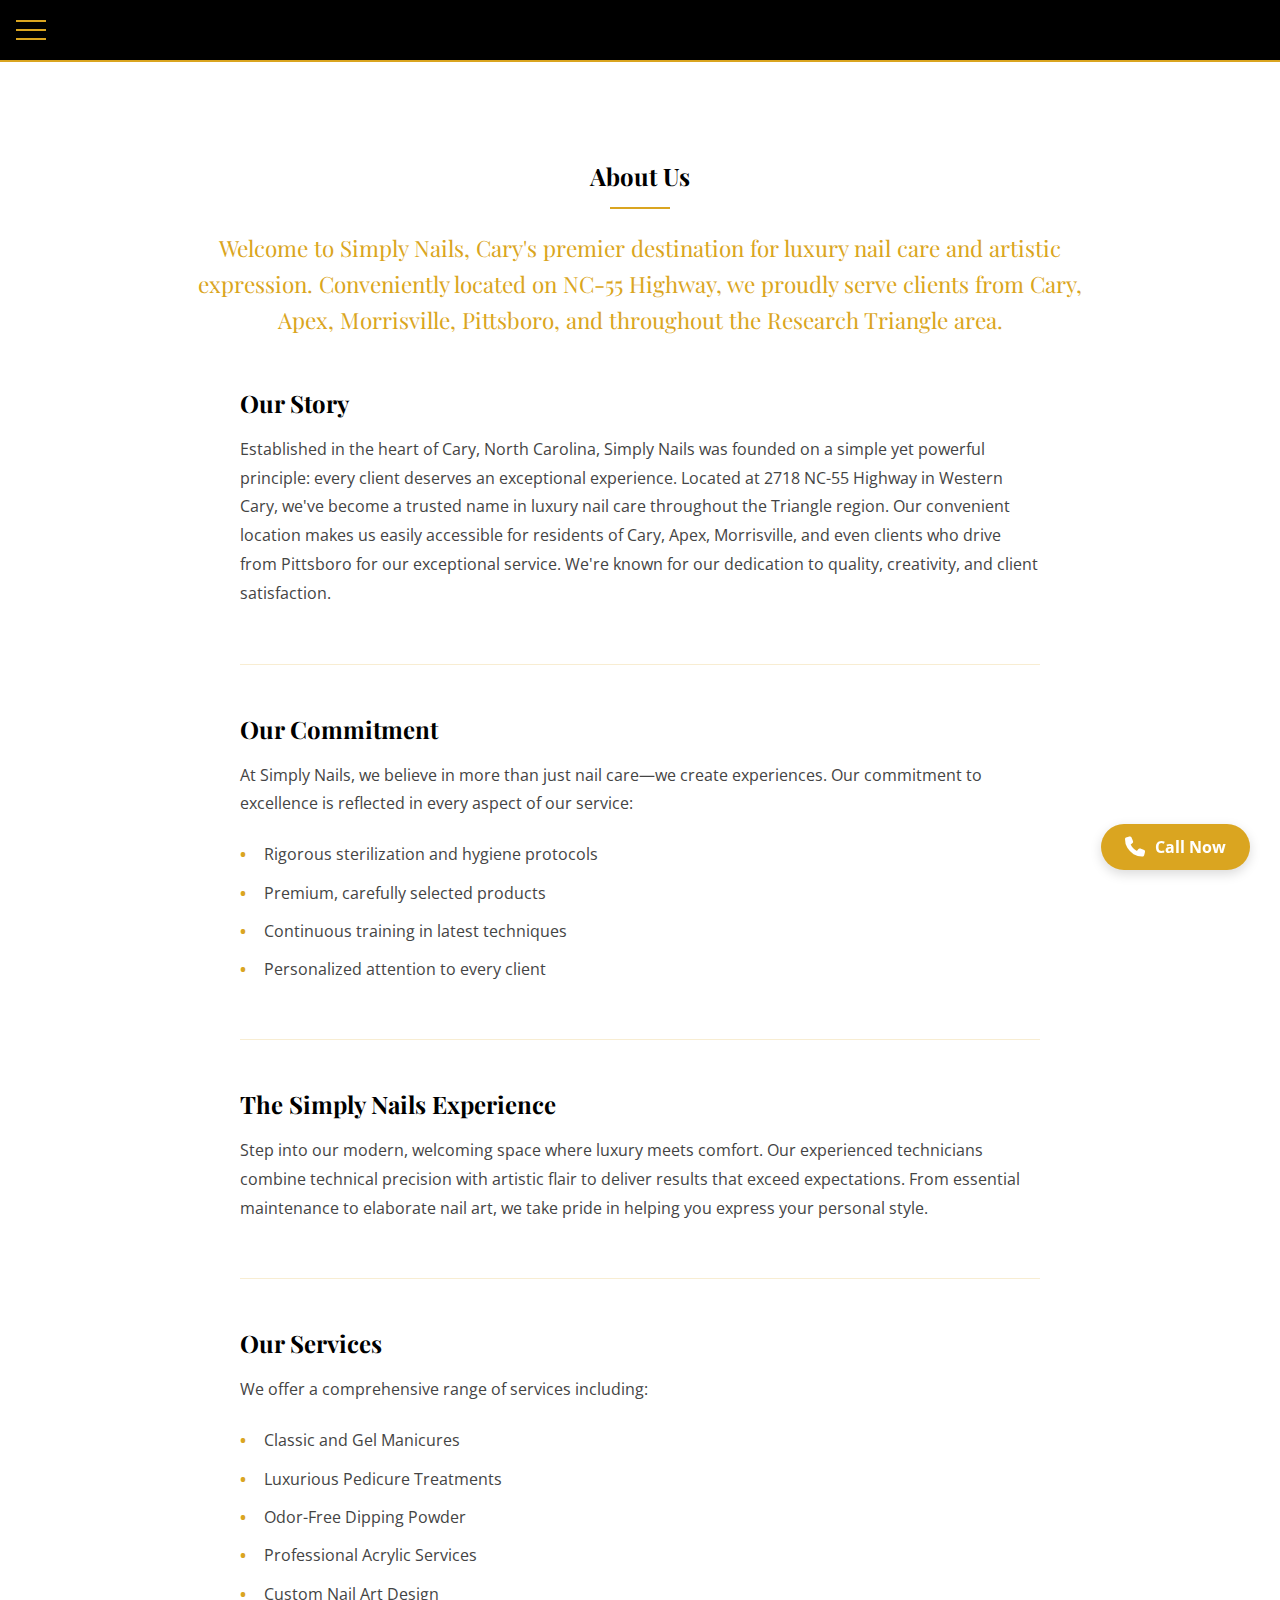
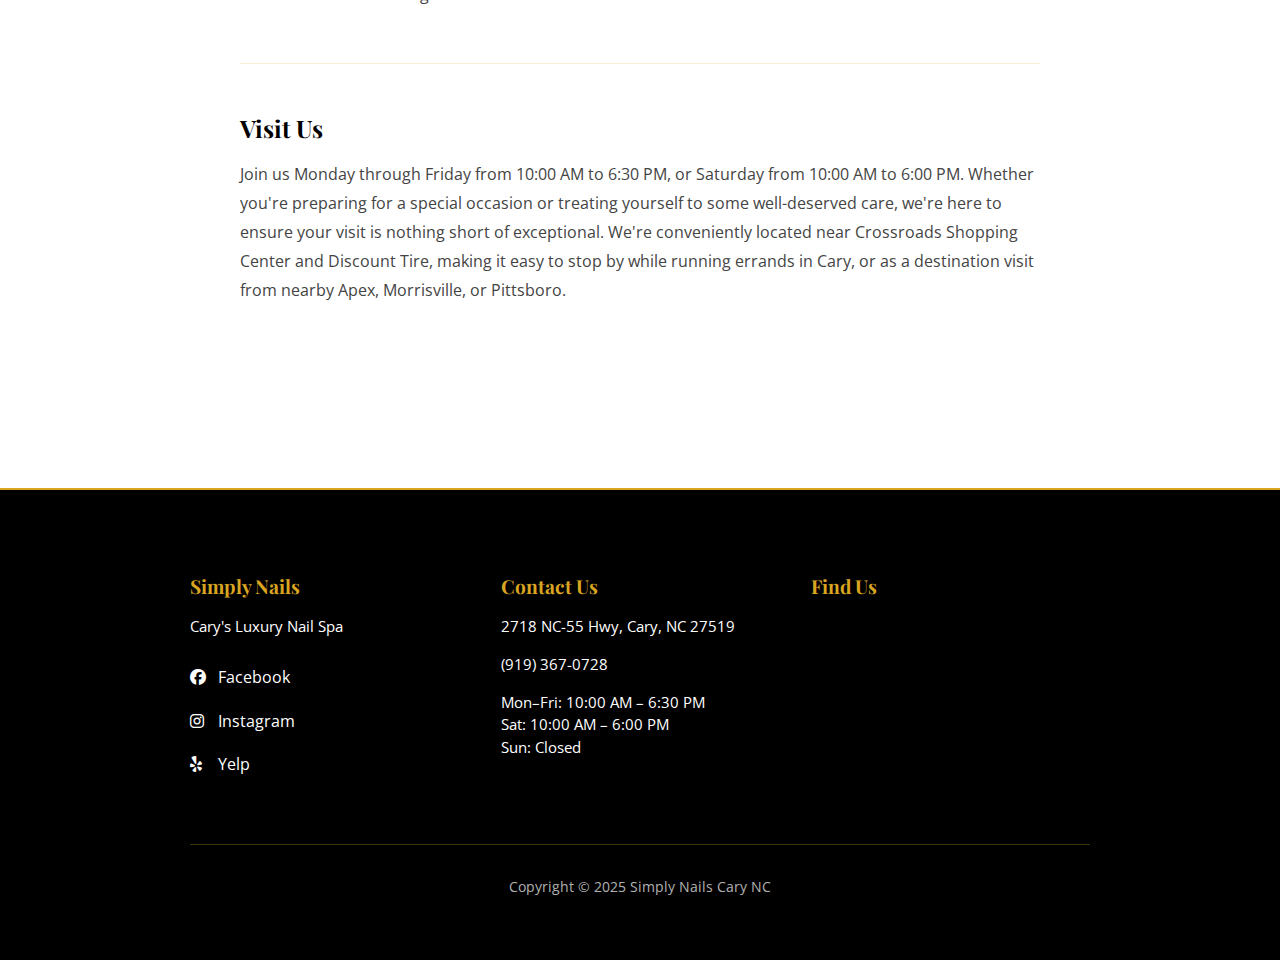
<file: about.html>
<!DOCTYPE html>
<html lang="en">
<head>
  <meta charset="utf-8" />
  <meta name="viewport" content="width=device-width, initial-scale=1" />
  <title>About Us | Simply Nails Cary NC | Experienced Nail Technicians</title>
  <meta name="description" content="Learn about Simply Nails - Cary's trusted nail salon since [year]. Meet our expert nail technicians Helen, Jenna & June. Premium nail care with top-rated customer service." />
  <meta name="keywords" content="about Simply Nails, nail salon Cary history, experienced nail technicians, Helen Jenna June, best nail techs Cary NC" />
  <meta name="robots" content="index, follow" />
  <link rel="canonical" href="https://simplynailscarync.github.io/Salon/about.html" />
  <link rel="stylesheet" href="https://cdnjs.cloudflare.com/ajax/libs/font-awesome/6.4.0/css/all.min.css" />
  <link rel="stylesheet" href="styles.css" />
</head>
<body class="page-load">
  <header>
    <button class="hamburger" aria-label="Menu">
      <span></span>
      <span></span>
      <span></span>
    </button>
    <nav>
      <ul>
        <li><a href="home.html">Home</a></li>
        <li><a href="about.html" class="active">About Us</a></li>
        <li><a href="services.html">Services</a></li>
        <li><a href="gallery.html">Gallery</a></li>
        <li><a href="contact.html">Contact</a></li>
      </ul>
    </nav>
  </header>

  <div class="menu-overlay"></div>
  
  <script>
    // Hamburger menu toggle
    const hamburger = document.querySelector('.hamburger');
    const nav = document.querySelector('nav');
    const body = document.body;
    const overlay = document.querySelector('.menu-overlay');
    let touchStartX = 0;
    let touchEndX = 0;
    
    function toggleMenu() {
      hamburger.classList.toggle('active');
      nav.classList.toggle('active');
      body.classList.toggle('menu-open');
    }

    function closeMenu() {
      hamburger.classList.remove('active');
      nav.classList.remove('active');
      body.classList.remove('menu-open');
    }
    
    hamburger.addEventListener('click', (e) => {
      e.stopPropagation();
      toggleMenu();
    });

    // Close menu when clicking overlay
    overlay.addEventListener('click', closeMenu);

    // Close menu when clicking outside
    document.addEventListener('click', (e) => {
      if (!nav.contains(e.target) && !hamburger.contains(e.target) && nav.classList.contains('active')) {
        closeMenu();
      }
    });

    // Close menu when clicking a link
    document.querySelectorAll('nav a').forEach(link => {
      link.addEventListener('click', closeMenu);
    });

    // Touch events for swipe gestures
    document.addEventListener('touchstart', (e) => {
      touchStartX = e.touches[0].clientX;
    }, { passive: true });

    document.addEventListener('touchend', (e) => {
      touchEndX = e.changedTouches[0].clientX;
      handleSwipe();
    }, { passive: true });

    function handleSwipe() {
      const swipeThreshold = 50;
      const deltaX = touchEndX - touchStartX;
      
      if (deltaX > swipeThreshold && !nav.classList.contains('active')) {
        // Swipe right, open menu
        toggleMenu();
      } else if (deltaX < -swipeThreshold && nav.classList.contains('active')) {
        // Swipe left, close menu
        closeMenu();
      }
    }

    // Prevent zoom on double tap for touch devices
    let lastTouchEnd = 0;
    document.addEventListener('touchend', (e) => {
      const now = Date.now();
      if (now - lastTouchEnd <= 300) {
        e.preventDefault();
      }
      lastTouchEnd = now;
    }, { passive: false });
  </script>

  <section class="about animate-on-scroll">
    <h2>About Us</h2>
    <p class="about-intro animate-on-scroll delay-200">Welcome to Simply Nails, Cary's premier destination for luxury nail care and artistic expression. Conveniently located on NC-55 Highway, we proudly serve clients from Cary, Apex, Morrisville, Pittsboro, and throughout the Research Triangle area.</p>
    
    <div class="about-content">
      <div class="about-section">
        <h3>Our Story</h3>
        <p>Established in the heart of Cary, North Carolina, Simply Nails was founded on a simple yet powerful principle: every client deserves an exceptional experience. Located at 2718 NC-55 Highway in Western Cary, we've become a trusted name in luxury nail care throughout the Triangle region. Our convenient location makes us easily accessible for residents of Cary, Apex, Morrisville, and even clients who drive from Pittsboro for our exceptional service. We're known for our dedication to quality, creativity, and client satisfaction.</p>
      </div>

      <div class="about-section">
        <h3>Our Commitment</h3>
        <p>At Simply Nails, we believe in more than just nail care—we create experiences. Our commitment to excellence is reflected in every aspect of our service:</p>
        <ul class="commitment-list">
          <li>Rigorous sterilization and hygiene protocols</li>
          <li>Premium, carefully selected products</li>
          <li>Continuous training in latest techniques</li>
          <li>Personalized attention to every client</li>
        </ul>
      </div>

      <div class="about-section">
        <h3>The Simply Nails Experience</h3>
        <p>Step into our modern, welcoming space where luxury meets comfort. Our experienced technicians combine technical precision with artistic flair to deliver results that exceed expectations. From essential maintenance to elaborate nail art, we take pride in helping you express your personal style.</p>
      </div>

      <div class="about-section">
        <h3>Our Services</h3>
        <p>We offer a comprehensive range of services including:</p>
        <ul class="services-list">
          <li>Classic and Gel Manicures</li>
          <li>Luxurious Pedicure Treatments</li>
          <li>Odor-Free Dipping Powder</li>
          <li>Professional Acrylic Services</li>
          <li>Custom Nail Art Design</li>
        </ul>
      </div>

      <div class="about-section">
        <h3>Visit Us</h3>
        <p>Join us Monday through Friday from 10:00 AM to 6:30 PM, or Saturday from 10:00 AM to 6:00 PM. Whether you're preparing for a special occasion or treating yourself to some well-deserved care, we're here to ensure your visit is nothing short of exceptional. We're conveniently located near Crossroads Shopping Center and Discount Tire, making it easy to stop by while running errands in Cary, or as a destination visit from nearby Apex, Morrisville, or Pittsboro.</p>
      </div>
    </div>
  </section>

  <script>
    // Scroll animation
    const observerOptions = {
      root: null,
      rootMargin: '0px',
      threshold: 0.25
    };

    const observer = new IntersectionObserver((entries) => {
      entries.forEach(entry => {
        if (entry.isIntersecting) {
          entry.target.classList.add('animate');
          observer.unobserve(entry.target);
        }
      });
    }, observerOptions);

    // Observe all elements with animate-on-scroll class
    document.querySelectorAll('.animate-on-scroll').forEach((element) => {
      observer.observe(element);
    });
  </script>

  <footer id="contact" class="footer-wrapper">
    <div class="footer-grid">
      <div class="footer-column">
        <h3>Simply Nails</h3>
        <p>Cary's Luxury Nail Spa</p>
        <div class="social-links">
          <a href="https://www.facebook.com/simplynailscary/" class="social-link" target="_blank" rel="noopener noreferrer">
            <i class="fab fa-facebook"></i> Facebook
          </a>
          <a href="#" class="social-link" target="_blank" rel="noopener noreferrer">
            <i class="fab fa-instagram"></i> Instagram
          </a>
          <a href="https://www.yelp.com/biz/simply-nails-cary" class="social-link" target="_blank" rel="noopener noreferrer">
            <i class="fab fa-yelp"></i> Yelp
          </a>
        </div>
      </div>

      <div class="footer-column">
        <h3>Contact Us</h3>
        <p>2718 NC-55 Hwy, Cary, NC 27519</p>
        <p>(919) 367-0728</p>
        <p>Mon–Fri: 10:00 AM – 6:30 PM<br>Sat: 10:00 AM – 6:00 PM<br>Sun: Closed</p>
      </div>

      <div class="footer-column">
        <h3>Find Us</h3>
        <iframe
          src="https://www.google.com/maps/embed?pb=!1m18!1m12!1m3!1d3239.9999999999995!2d-78.87017!3d35.78475!2m3!1f0!2f0!3f0!3m2!1i1024!2i768!4f13.1!3m3!1m2!1s0x89ac5f1234567890%3A0xabcdef1234567890!2s2718%20NC-55%20Hwy%2C%20Cary%2C%20NC%2027519!5e0!3m2!1sen!2sus!4v1700000000000"
          width="100%"
          height="150"
          style="border:0;"
          allowfullscreen=""
          loading="lazy"
          referrerpolicy="no-referrer-when-downgrade">
        </iframe>
      </div>

      <div class="copyright">
        <p>Copyright © 2025 Simply Nails Cary NC</p>
      </div>
    </div>
  </footer>
  <!-- Floating Call Button -->
  <div class="floating-call">
    <a href="tel:9193670728" class="call-button">
      <i class="fas fa-phone"></i>
      <span>Call Now</span>
    </a>
  </div>

  <!-- Back to top button -->
  <div class="back-to-top" id="backToTop">
    <i class="fas fa-chevron-up"></i>
  </div>

  <script>
    // Show/hide back to top button
    const backToTop = document.getElementById('backToTop');
    window.addEventListener('scroll', () => {
      if (window.scrollY > 300) {
        backToTop.classList.add('show');
      } else {
        backToTop.classList.remove('show');
      }
    });

    // Smooth scroll to top when clicked
    backToTop.addEventListener('click', () => {
      window.scrollTo({
        top: 0,
        behavior: 'smooth'
      });
    });
  </script>

  <!-- Chatbot Widget -->
  <script>
    (function(w,d,s,o,f,js,fjs){
      w['ChatbotWidget']=o;w[o]=w[o]||function(){(w[o].q=w[o].q||[]).push(arguments)};
      js=d.createElement(s),fjs=d.getElementsByTagName(s)[0];
      js.id=o;js.src=f;js.async=1;fjs.parentNode.insertBefore(js,fjs);
    }(window,document,'script','chatbot','https://yourplatform.com/widget.js'));
    chatbot('init', {
      botId: '69101e3eff18f0d3379af03a',
      primaryColor: '#3b82f6',
      position: 'bottom-right'
    });
  </script>
</body>
</html>
</file>
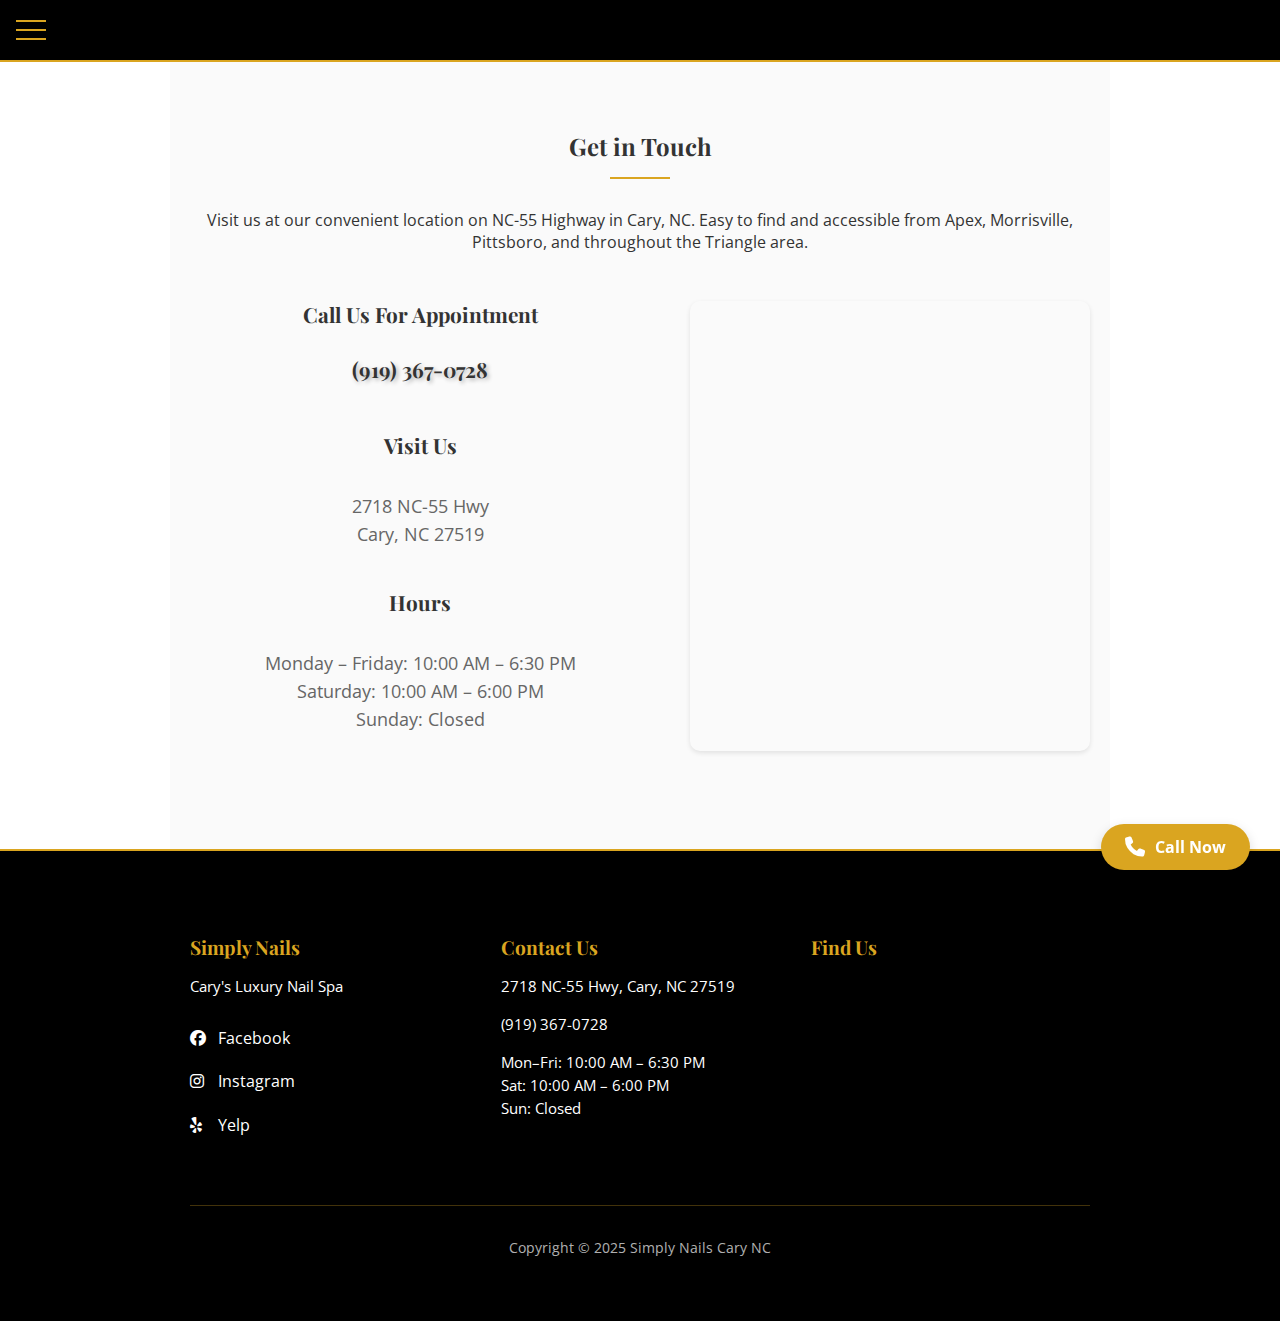
<file: contact.html>
<!DOCTYPE html>
<html lang="en">
<head>
  <meta charset="utf-8" />
  <meta name="viewport" content="width=device-width, initial-scale=1" />
  <title>Contact Us | Simply Nails Cary NC | Call (919) 367-0728 | Directions</title>
  <meta name="description" content="Contact Simply Nails at 2718 NC-55 Hwy, Cary NC 27519. Call (919) 367-0728 for appointments. Open Mon-Fri 10AM-6:30PM, Sat 10AM-6PM. Walk-ins welcome!" />
  <meta name="keywords" content="Simply Nails location, nail salon Cary address, NC-55 Highway, call nail salon, directions to Simply Nails, Cary NC 27519" />
  <meta name="robots" content="index, follow" />
  <link rel="canonical" href="https://simplynailscarync.github.io/Salon/contact.html" />
  <link rel="stylesheet" href="https://cdnjs.cloudflare.com/ajax/libs/font-awesome/6.4.0/css/all.min.css" />
  <link rel="stylesheet" href="styles.css" />
</head>
<body class="page-load">
  <header>
    <button class="hamburger" aria-label="Menu">
      <span></span>
      <span></span>
      <span></span>
    </button>
    <nav>
      <ul>
        <li><a href="home.html">Home</a></li>
        <li><a href="about.html">About Us</a></li>
        <li><a href="services.html">Services</a></li>
        <li><a href="gallery.html">Gallery</a></li>
        <li><a href="contact.html" class="active">Contact</a></li>
      </ul>
    </nav>
  </header>

  <div class="menu-overlay"></div>

  <section class="contact animate-on-scroll">
    <h2>Get in Touch</h2>
    <p class="contact-subtitle">Visit us at our convenient location on NC-55 Highway in Cary, NC. Easy to find and accessible from Apex, Morrisville, Pittsboro, and throughout the Triangle area.</p>
    <div class="contact-content">
      <div class="contact-info animate-on-scroll delay-200">
        <h3>Call Us For Appointment</h3>
        <p class="phone-number">(919) 367-0728</p>
        
        <h3>Visit Us</h3>
        <p>2718 NC-55 Hwy<br />Cary, NC 27519</p>
        
        <h3>Hours</h3>
        <p>Monday – Friday: 10:00 AM – 6:30 PM<br />
          Saturday: 10:00 AM – 6:00 PM<br />
          Sunday: Closed</p>
      </div>

      <div class="map-container animate-on-scroll delay-300">
        <iframe
          src="https://www.google.com/maps/embed?pb=!1m18!1m12!1m3!1d3239.9999999999995!2d-78.87017!3d35.78475!2m3!1f0!2f0!3f0!3m2!1i1024!2i768!4f13.1!3m3!1m2!1s0x89ac5f1234567890%3A0xabcdef1234567890!2s2718%20NC-55%20Hwy%2C%20Cary%2C%20NC%2027519!5e0!3m2!1sen!2sus!4v1700000000000"
          width="100%"
          height="450"
          style="border:0;"
          allowfullscreen=""
          loading="lazy"
          referrerpolicy="no-referrer-when-downgrade">
        </iframe>
      </div>
    </div>
  </section>

  <footer id="contact" class="footer-wrapper">
    <div class="footer-grid">
      <div class="footer-column">
        <h3>Simply Nails</h3>
        <p>Cary's Luxury Nail Spa</p>
        <div class="social-links">
          <a href="https://www.facebook.com/simplynailscary/" class="social-link" target="_blank" rel="noopener noreferrer">
            <i class="fab fa-facebook"></i> Facebook
          </a>
          <a href="#" class="social-link" target="_blank" rel="noopener noreferrer">
            <i class="fab fa-instagram"></i> Instagram
          </a>
          <a href="https://www.yelp.com/biz/simply-nails-cary" class="social-link" target="_blank" rel="noopener noreferrer">
            <i class="fab fa-yelp"></i> Yelp
          </a>
        </div>
      </div>

      <div class="footer-column">
        <h3>Contact Us</h3>
        <p>2718 NC-55 Hwy, Cary, NC 27519</p>
        <p>(919) 367-0728</p>
        <p>Mon–Fri: 10:00 AM – 6:30 PM<br />Sat: 10:00 AM – 6:00 PM<br />Sun: Closed</p>
      </div>

      <div class="footer-column">
        <h3>Find Us</h3>
        <iframe
          src="https://www.google.com/maps/embed?pb=!1m18!1m12!1m3!1d3239.9999999999995!2d-78.87017!3d35.78475!2m3!1f0!2f0!3f0!3m2!1i1024!2i768!4f13.1!3m3!1m2!1s0x89ac5f1234567890%3A0xabcdef1234567890!2s2718%20NC-55%20Hwy%2C%20Cary%2C%20NC%2027519!5e0!3m2!1sen!2sus!4v1700000000000"
          width="100%"
          height="150"
          style="border:0;"
          allowfullscreen=""
          loading="lazy"
          referrerpolicy="no-referrer-when-downgrade">
        </iframe>
      </div>

      <div class="copyright">
        <p>Copyright © 2025 Simply Nails Cary NC</p>
      </div>
    </div>
  </footer>

  <!-- Floating Call Button -->
  <div class="floating-call">
    <a href="tel:9193670728" class="call-button">
      <i class="fas fa-phone"></i>
      <span>Call Now</span>
    </a>
  </div>

  <!-- Back to top button -->
  <a href="#" class="back-to-top" id="backToTop">
    <i class="fas fa-chevron-up"></i>
  </a>

  <script>
    // Hamburger menu toggle
    const hamburger = document.querySelector('.hamburger');
    const nav = document.querySelector('nav');
    const body = document.body;
    const overlay = document.querySelector('.menu-overlay');
    let touchStartX = 0;
    let touchEndX = 0;
    
    function toggleMenu() {
      hamburger.classList.toggle('active');
      nav.classList.toggle('active');
      body.classList.toggle('menu-open');
    }

    function closeMenu() {
      hamburger.classList.remove('active');
      nav.classList.remove('active');
      body.classList.remove('menu-open');
    }
    
    hamburger.addEventListener('click', (e) => {
      e.stopPropagation();
      toggleMenu();
    });

    // Close menu when clicking overlay
    overlay.addEventListener('click', closeMenu);

    // Close menu when clicking outside
    document.addEventListener('click', (e) => {
      if (!nav.contains(e.target) && !hamburger.contains(e.target) && nav.classList.contains('active')) {
        closeMenu();
      }
    });

    // Close menu when clicking a link
    document.querySelectorAll('nav a').forEach(link => {
      link.addEventListener('click', closeMenu);
    });

    // Touch events for swipe gestures
    document.addEventListener('touchstart', (e) => {
      touchStartX = e.touches[0].clientX;
    }, { passive: true });

    document.addEventListener('touchend', (e) => {
      touchEndX = e.changedTouches[0].clientX;
      handleSwipe();
    }, { passive: true });

    function handleSwipe() {
      const swipeThreshold = 50;
      const deltaX = touchEndX - touchStartX;
      
      if (deltaX > swipeThreshold && !nav.classList.contains('active')) {
        // Swipe right, open menu
        toggleMenu();
      } else if (deltaX < -swipeThreshold && nav.classList.contains('active')) {
        // Swipe left, close menu
        closeMenu();
      }
    }

    // Prevent zoom on double tap for touch devices
    let lastTouchEnd = 0;
    document.addEventListener('touchend', (e) => {
      const now = Date.now();
      if (now - lastTouchEnd <= 300) {
        e.preventDefault();
      }
      lastTouchEnd = now;
    }, { passive: false });

    // Show/hide back to top button
    const backToTop = document.getElementById('backToTop');
    window.addEventListener('scroll', () => {
      if (window.scrollY > 300) {
        backToTop.classList.add('show');
      } else {
        backToTop.classList.remove('show');
      }
    });

    // Smooth scroll to top when clicked
    backToTop.addEventListener('click', (e) => {
      e.preventDefault();
      window.scrollTo({
        top: 0,
        behavior: 'smooth'
      });
    });

    // Scroll animations
    const observerOptions = {
      root: null,
      rootMargin: '0px',
      threshold: 0.1
    };

    const observer = new IntersectionObserver((entries) => {
      entries.forEach(entry => {
        if (entry.isIntersecting) {
          entry.target.classList.add('animate');
        }
      });
    }, observerOptions);

    document.querySelectorAll('.animate-on-scroll').forEach(element => {
      observer.observe(element);
    });
  </script>

  <!-- Chatbot Widget -->
  <script>
    (function(w,d,s,o,f,js,fjs){
      w['ChatbotWidget']=o;w[o]=w[o]||function(){(w[o].q=w[o].q||[]).push(arguments)};
      js=d.createElement(s),fjs=d.getElementsByTagName(s)[0];
      js.id=o;js.src=f;js.async=1;fjs.parentNode.insertBefore(js,fjs);
    }(window,document,'script','chatbot','https://yourplatform.com/widget.js'));
    chatbot('init', {
      botId: '69101e3eff18f0d3379af03a',
      primaryColor: '#3b82f6',
      position: 'bottom-right'
    });
  </script>
</body>
</html>
</file>
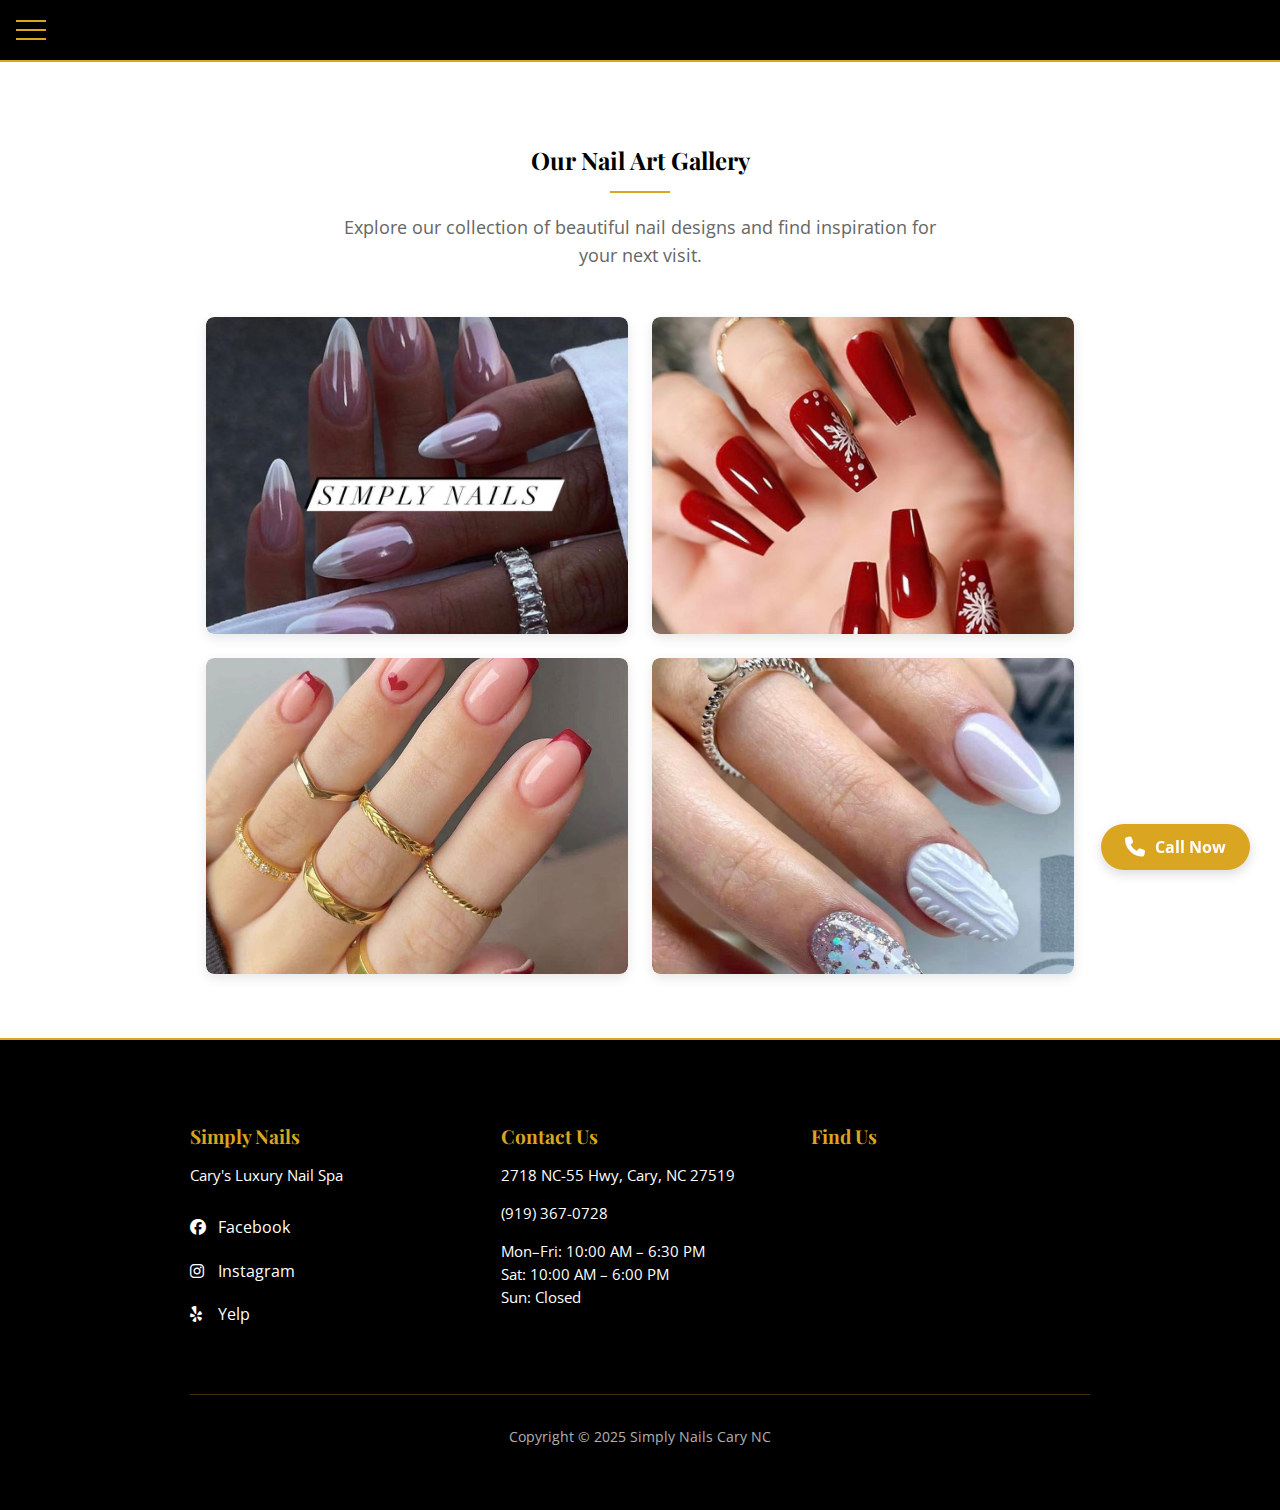
<file: gallery.html>
<!DOCTYPE html>
<html lang="en">
<head>
  <meta charset="utf-8" />
  <meta name="viewport" content="width=device-width, initial-scale=1" />
  <title>Gallery — Simply Nails</title>
  <link rel="stylesheet" href="https://cdnjs.cloudflare.com/ajax/libs/font-awesome/6.4.0/css/all.min.css" />
  <link rel="stylesheet" href="styles.css" />
</head>
<body class="page-load">
  <header>
    <button class="hamburger" aria-label="Menu">
      <span></span>
      <span></span>
      <span></span>
    </button>
    <nav>
      <ul>
        <li><a href="home.html">Home</a></li>
        <li><a href="about.html">About Us</a></li>
        <li><a href="services.html">Services</a></li>
        <li><a href="gallery.html" class="active">Gallery</a></li>
        <li><a href="contact.html">Contact</a></li>
      </ul>
    </nav>
  </header>

  <div class="menu-overlay"></div>
  
  <script>
    // Hamburger menu toggle
    const hamburger = document.querySelector('.hamburger');
    const nav = document.querySelector('nav');
    const body = document.body;
    const overlay = document.querySelector('.menu-overlay');
    let touchStartX = 0;
    let touchEndX = 0;
    
    function toggleMenu() {
      hamburger.classList.toggle('active');
      nav.classList.toggle('active');
      body.classList.toggle('menu-open');
    }

    function closeMenu() {
      hamburger.classList.remove('active');
      nav.classList.remove('active');
      body.classList.remove('menu-open');
    }
    
    hamburger.addEventListener('click', (e) => {
      e.stopPropagation();
      toggleMenu();
    });

    // Close menu when clicking overlay
    overlay.addEventListener('click', closeMenu);

    // Close menu when clicking outside
    document.addEventListener('click', (e) => {
      if (!nav.contains(e.target) && !hamburger.contains(e.target) && nav.classList.contains('active')) {
        closeMenu();
      }
    });

    // Close menu when clicking a link
    document.querySelectorAll('nav a').forEach(link => {
      link.addEventListener('click', closeMenu);
    });

    // Touch events for swipe gestures
    document.addEventListener('touchstart', (e) => {
      touchStartX = e.touches[0].clientX;
    }, { passive: true });

    document.addEventListener('touchend', (e) => {
      touchEndX = e.changedTouches[0].clientX;
      handleSwipe();
    }, { passive: true });

    function handleSwipe() {
      const swipeThreshold = 50;
      const deltaX = touchEndX - touchStartX;
      
      if (deltaX > swipeThreshold && !nav.classList.contains('active')) {
        // Swipe right, open menu
        toggleMenu();
      } else if (deltaX < -swipeThreshold && nav.classList.contains('active')) {
        // Swipe left, close menu
        closeMenu();
      }
    }

    // Prevent zoom on double tap for touch devices
    let lastTouchEnd = 0;
    document.addEventListener('touchend', (e) => {
      const now = Date.now();
      if (now - lastTouchEnd <= 300) {
        e.preventDefault();
      }
      lastTouchEnd = now;
    }, { passive: false });
  </script>

  <section class="gallery animate-on-scroll">
    <h2>Our Nail Art Gallery</h2>
    <p class="gallery-intro delay-200">Explore our collection of beautiful nail designs and find inspiration for your next visit.</p>
    <div class="image-grid">
      <div class="gallery-item animate-on-scroll delay-200">
        <img src="Gallery Image/Nails1.jpg" alt="Nail design showcase 1" loading="lazy" />
      </div>
      <div class="gallery-item animate-on-scroll delay-300">
        <img src="Gallery Image/Nails2.jpg" alt="Nail design showcase 2" loading="lazy" />
      </div>
      <div class="gallery-item animate-on-scroll delay-400">
        <img src="Gallery Image/Nails3.jpg" alt="Nail design showcase 3" loading="lazy" />
      </div>
      <div class="gallery-item animate-on-scroll delay-400">
        <img src="Gallery Image/Nails4.jpg" alt="Nail design showcase 4" loading="lazy" />
      </div>
    </div>
  </section>
  <footer id="contact" class="footer-wrapper">
    <div class="footer-grid">
      <div class="footer-column">
        <h3>Simply Nails</h3>
        <p>Cary's Luxury Nail Spa</p>
        <div class="social-links">
          <a href="https://www.facebook.com/simplynailscary/" class="social-link" target="_blank" rel="noopener noreferrer">
            <i class="fab fa-facebook"></i> Facebook
          </a>
          <a href="#" class="social-link" target="_blank" rel="noopener noreferrer">
            <i class="fab fa-instagram"></i> Instagram
          </a>
          <a href="https://www.yelp.com/biz/simply-nails-cary" class="social-link" target="_blank" rel="noopener noreferrer">
            <i class="fab fa-yelp"></i> Yelp
          </a>
        </div>
      </div>

      <div class="footer-column">
        <h3>Contact Us</h3>
        <p>2718 NC-55 Hwy, Cary, NC 27519</p>
        <p>(919) 367-0728</p>
        <p>Mon–Fri: 10:00 AM – 6:30 PM<br>Sat: 10:00 AM – 6:00 PM<br>Sun: Closed</p>
      </div>

      <div class="footer-column">
        <h3>Find Us</h3>
        <iframe
          src="https://www.google.com/maps/embed?pb=!1m18!1m12!1m3!1d3239.9999999999995!2d-78.87017!3d35.78475!2m3!1f0!2f0!3f0!3m2!1i1024!2i768!4f13.1!3m3!1m2!1s0x89ac5f1234567890%3A0xabcdef1234567890!2s2718%20NC-55%20Hwy%2C%20Cary%2C%20NC%2027519!5e0!3m2!1sen!2sus!4v1700000000000"
          width="100%"
          height="150"
          style="border:0;"
          allowfullscreen=""
          loading="lazy"
          referrerpolicy="no-referrer-when-downgrade">
        </iframe>
      </div>

      <div class="copyright">
        <p>Copyright © 2025 Simply Nails Cary NC</p>
      </div>
    </div>
  </footer>
</footer>

  <!-- Floating Call Button -->
  <div class="floating-call">
    <a href="tel:9193670728" class="call-button">
      <i class="fas fa-phone"></i>
      <span>Call Now</span>
    </a>
  </div>

  <!-- Back to top button -->
  <div class="back-to-top" id="backToTop">
    <i class="fas fa-chevron-up"></i>
  </div>

  <script>
    // Scroll animation
    const observerOptions = {
      root: null,
      rootMargin: '0px',
      threshold: 0.25
    };

    const observer = new IntersectionObserver((entries) => {
      entries.forEach(entry => {
        if (entry.isIntersecting) {
          entry.target.classList.add('animate');
          observer.unobserve(entry.target);
        }
      });
    }, observerOptions);

    // Observe all elements with animate-on-scroll class
    document.querySelectorAll('.animate-on-scroll').forEach((element) => {
      observer.observe(element);
    });
  </script>
</body>
</html>
</file>
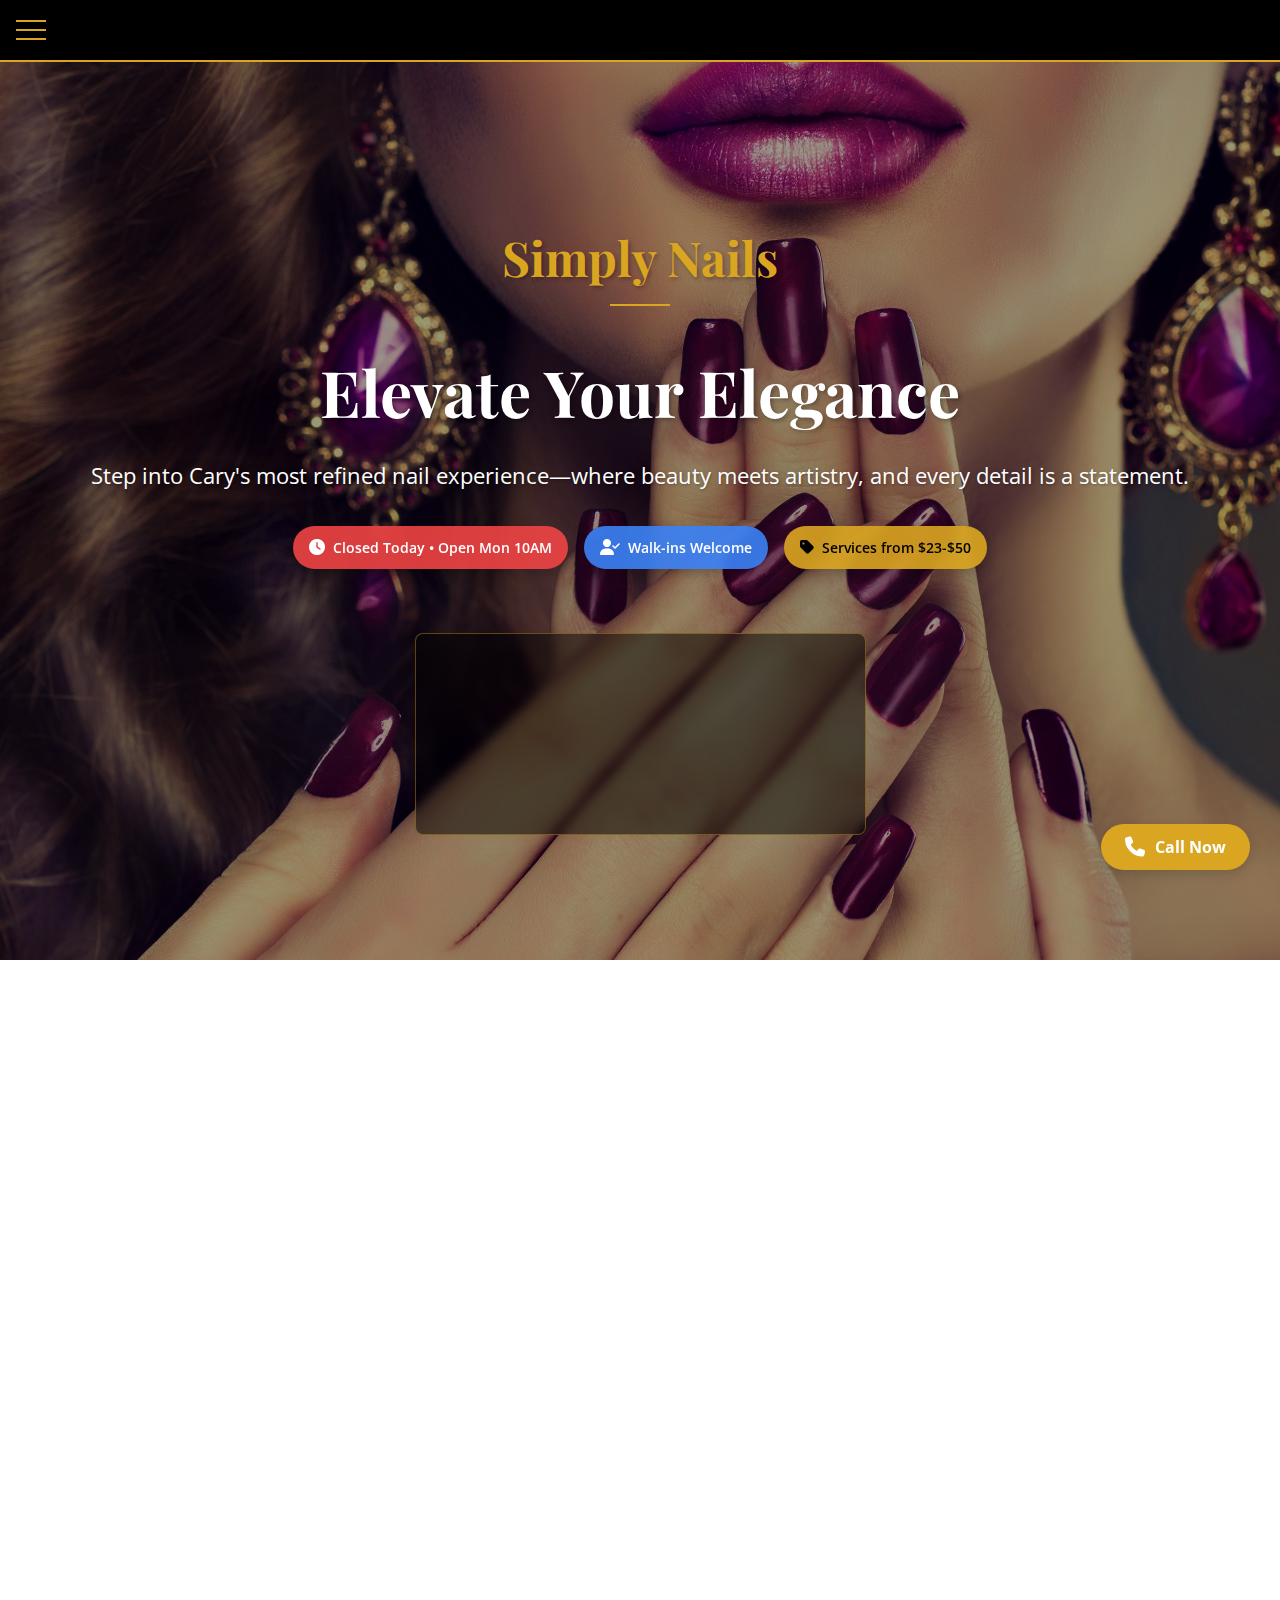
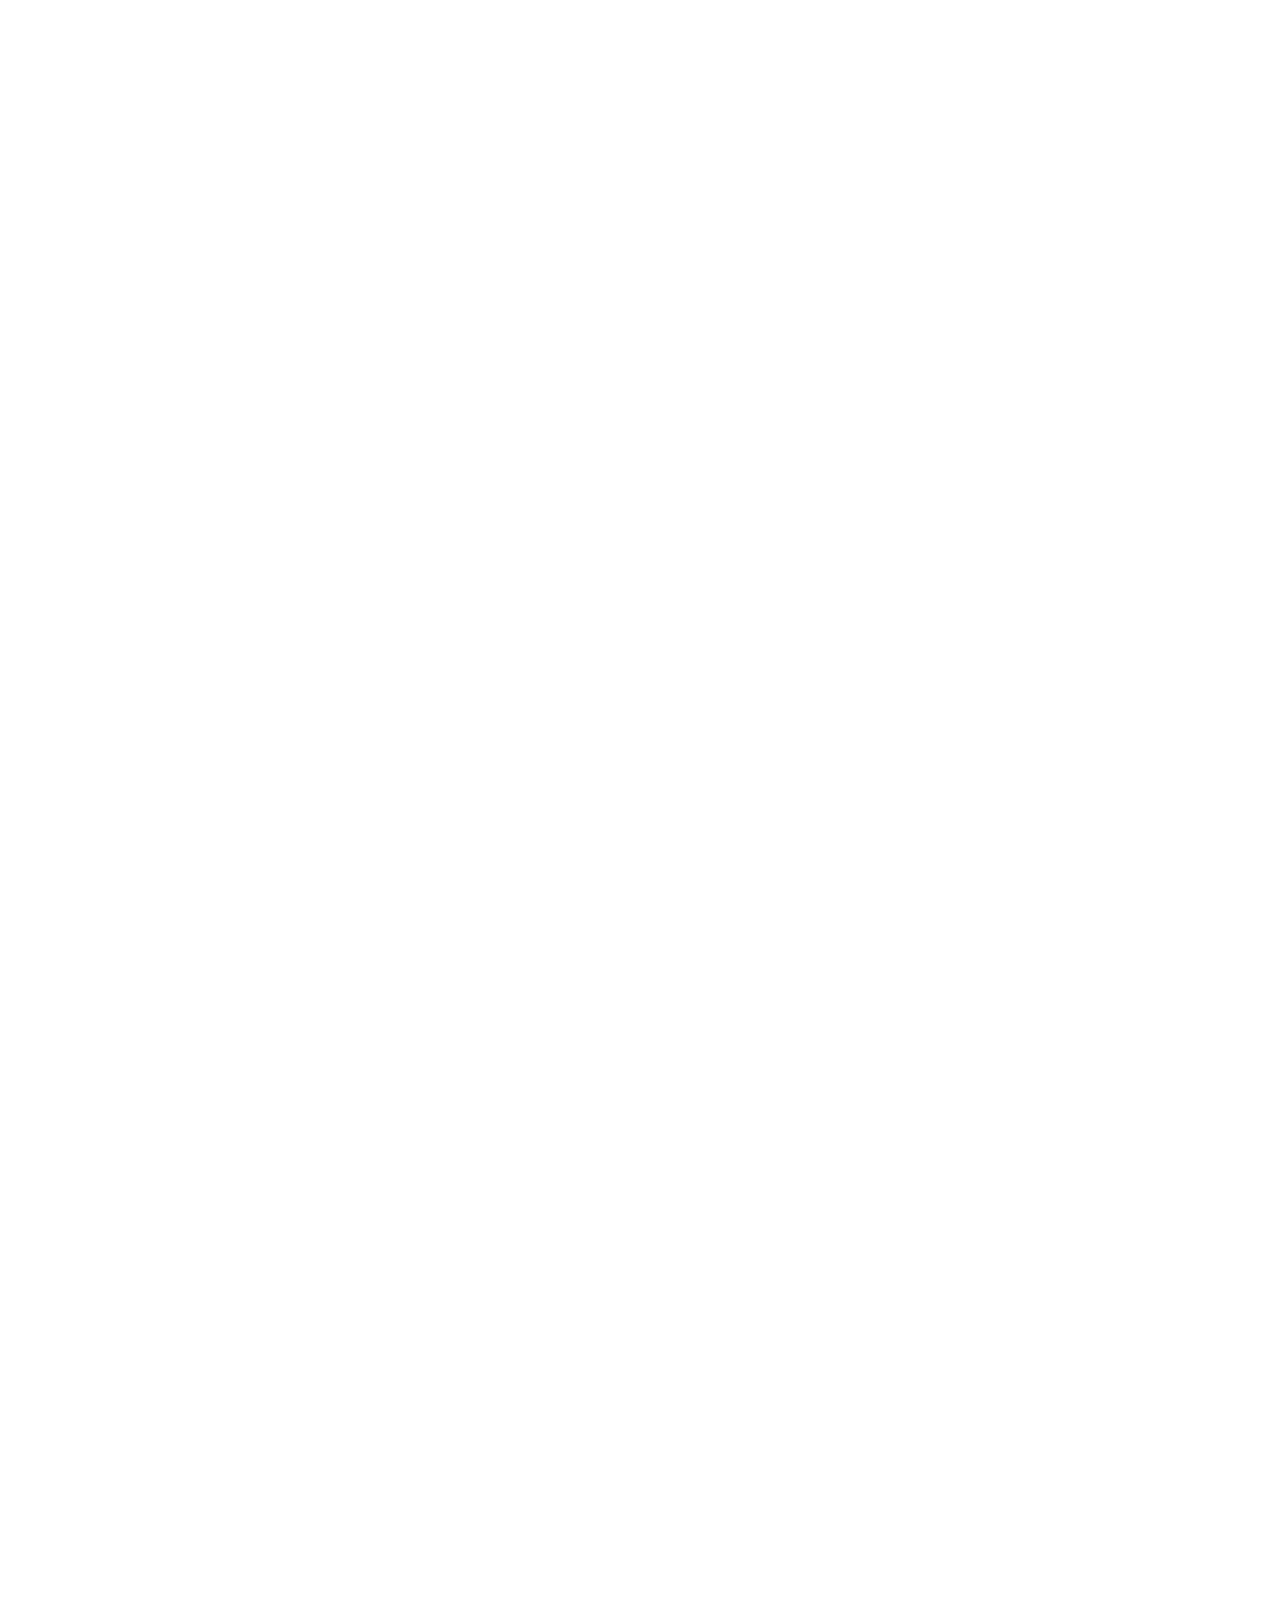
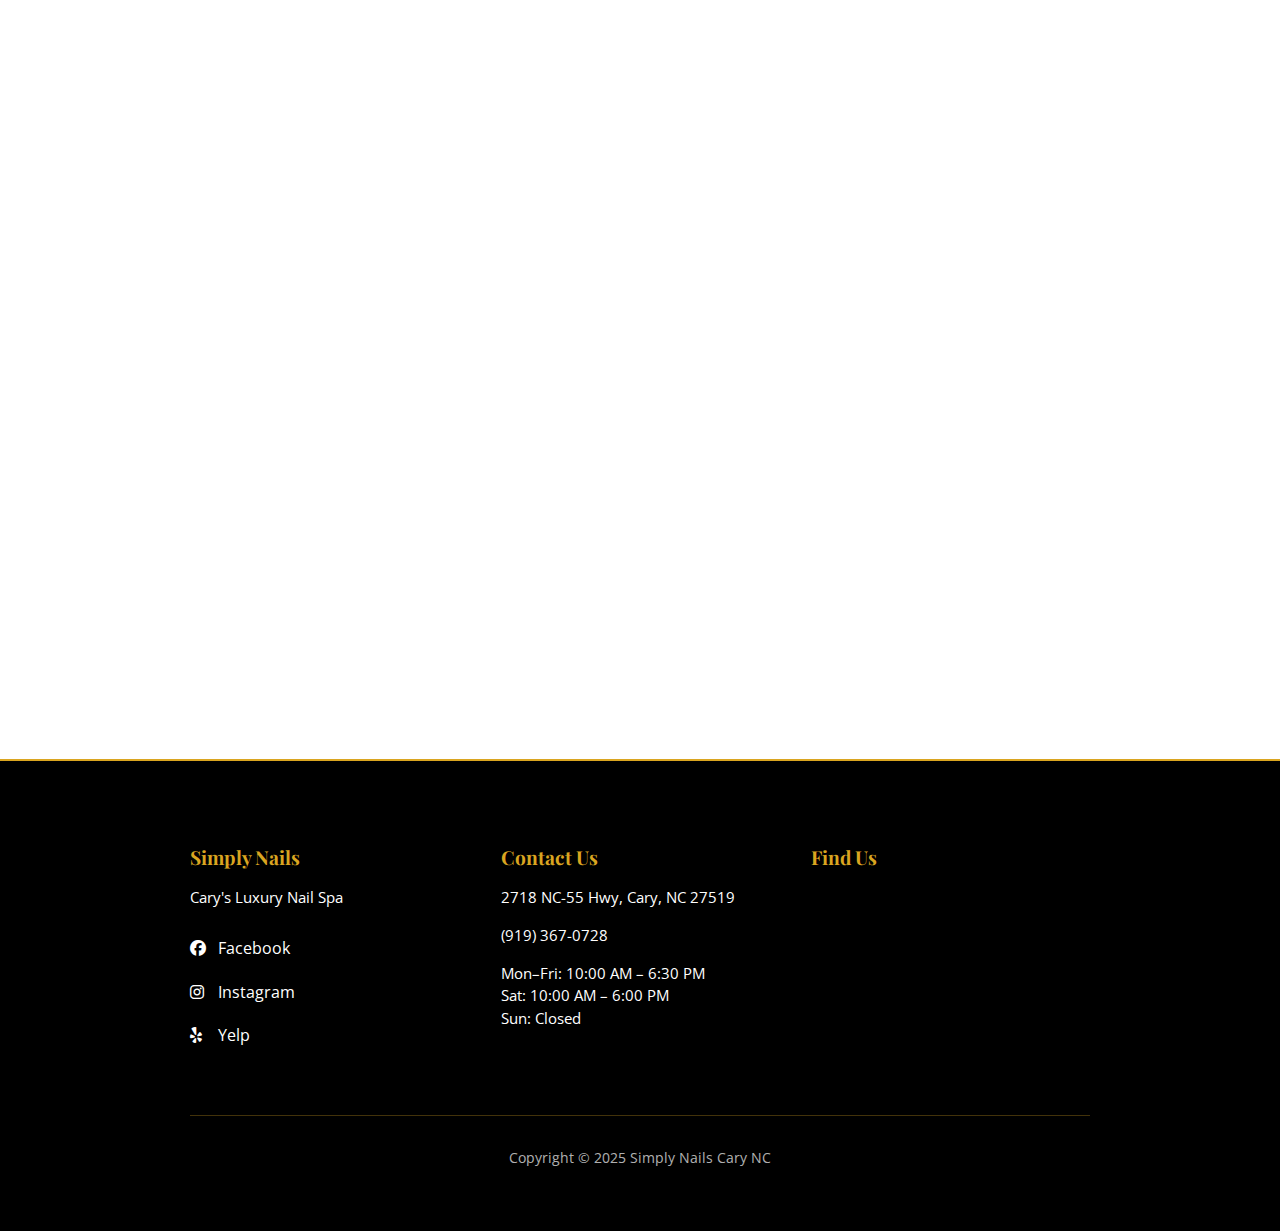
<file: home.html>
<!DOCTYPE html>
<html lang="en">
<head>
  <meta charset="UTF-8" />
  <meta name="viewport" content="width=device-width, initial-scale=1.0" />
  <title>Simply Nails Cary NC | Best Nail Salon Near Me | Manicure & Pedicure</title>
  <meta name="description" content="Simply Nails in Cary, NC offers premium manicures, pedicures, dip powder, and acrylic services. Experienced nail technicians Helen, Jenna & June. Walk-ins welcome! Call (919) 367-0728" />
  <meta name="keywords" content="nail salon Cary NC, manicures Cary, pedicures Cary, dip powder nails, acrylic nails, gel manicure, nail salon near me, best nail salon Cary, Simply Nails, NC-55 Highway" />
  <meta name="author" content="Simply Nails Cary NC" />
  <meta name="robots" content="index, follow" />
  
  <!-- Local Business Schema -->
  <script type="application/ld+json">
  {
    "@context": "https://schema.org",
    "@type": "NailSalon",
    "name": "Simply Nails",
    "image": "https://simplynailscarync.github.io/Salon/interior-images/interior1.jpg",
    "description": "Premium nail salon in Cary, NC offering manicures, pedicures, dip powder, and acrylic services",
    "address": {
      "@type": "PostalAddress",
      "streetAddress": "2718 NC-55 Hwy",
      "addressLocality": "Cary",
      "addressRegion": "NC",
      "postalCode": "27519",
      "addressCountry": "US"
    },
    "geo": {
      "@type": "GeoCoordinates",
      "latitude": "35.78475",
      "longitude": "-78.87017"
    },
    "telephone": "+19193670728",
    "url": "https://simplynailscarync.github.io/Salon/home.html",
    "priceRange": "$23-$70",
    "openingHoursSpecification": [
      {
        "@type": "OpeningHoursSpecification",
        "dayOfWeek": ["Monday", "Tuesday", "Wednesday", "Thursday", "Friday"],
        "opens": "10:00",
        "closes": "18:30"
      },
      {
        "@type": "OpeningHoursSpecification",
        "dayOfWeek": "Saturday",
        "opens": "10:00",
        "closes": "18:00"
      }
    ],
    "aggregateRating": {
      "@type": "AggregateRating",
      "ratingValue": "4.8",
      "reviewCount": "200"
    }
  }
  </script>
  
  <!-- Open Graph for Social Media -->
  <meta property="og:title" content="Simply Nails Cary NC | Best Nail Salon" />
  <meta property="og:description" content="Premium manicures, pedicures, dip powder & acrylic nails in Cary, NC. Walk-ins welcome!" />
  <meta property="og:url" content="https://simplynailscarync.github.io/Salon/home.html" />
  <meta property="og:type" content="website" />
  <meta property="og:locale" content="en_US" />
  
  <link rel="stylesheet" href="https://cdnjs.cloudflare.com/ajax/libs/font-awesome/6.4.0/css/all.min.css" />
  <link rel="stylesheet" href="styles.css" />
</head>
<body class="page-load">
  <header>
    <button class="hamburger" aria-label="Menu">
      <span></span>
      <span></span>
      <span></span>
    </button>
    <nav>
      <ul>
        <li><a href="home.html" class="active">Home</a></li>
        <li><a href="about.html">About Us</a></li>
        <li><a href="services.html">Services</a></li>
        <li><a href="gallery.html">Gallery</a></li>
        <li><a href="contact.html">Contact</a></li>
      </ul>
    </nav>
  </header>

  <div class="menu-overlay"></div>
  
  <script>
    // Hamburger menu toggle
    const hamburger = document.querySelector('.hamburger');
    const nav = document.querySelector('nav');
    const body = document.body;
    const overlay = document.querySelector('.menu-overlay');
    let touchStartX = 0;
    let touchEndX = 0;
    
    function toggleMenu() {
      hamburger.classList.toggle('active');
      nav.classList.toggle('active');
      body.classList.toggle('menu-open');
    }

    function closeMenu() {
      hamburger.classList.remove('active');
      nav.classList.remove('active');
      body.classList.remove('menu-open');
    }
    
    hamburger.addEventListener('click', (e) => {
      e.stopPropagation();
      toggleMenu();
    });

    // Close menu when clicking overlay
    overlay.addEventListener('click', closeMenu);

    // Close menu when clicking outside
    document.addEventListener('click', (e) => {
      if (!nav.contains(e.target) && !hamburger.contains(e.target) && nav.classList.contains('active')) {
        closeMenu();
      }
    });

    // Close menu when clicking a link
    document.querySelectorAll('nav a').forEach(link => {
      link.addEventListener('click', closeMenu);
    });

    // Touch events for swipe gestures
    document.addEventListener('touchstart', (e) => {
      touchStartX = e.touches[0].clientX;
    }, { passive: true });

    document.addEventListener('touchend', (e) => {
      touchEndX = e.changedTouches[0].clientX;
      handleSwipe();
    }, { passive: true });

    function handleSwipe() {
      const swipeThreshold = 50;
      const deltaX = touchEndX - touchStartX;
      
      if (deltaX > swipeThreshold && !nav.classList.contains('active')) {
        // Swipe right, open menu
        toggleMenu();
      } else if (deltaX < -swipeThreshold && nav.classList.contains('active')) {
        // Swipe left, close menu
        closeMenu();
      }
    }

    // Prevent zoom on double tap for touch devices
    let lastTouchEnd = 0;
    document.addEventListener('touchend', (e) => {
      const now = Date.now();
      if (now - lastTouchEnd <= 300) {
        e.preventDefault();
      }
      lastTouchEnd = now;
    }, { passive: false });
  </script>

  <section class="hero animate-on-scroll">
    <div class="hero-image">
      <img src="./interior-images/interior1.jpg" alt="Simply Nails Interior" />
      <div class="overlay"></div>
    </div>
    <div class="hero-content">
      <h2 class="hero-brand animate-on-scroll">Simply Nails</h2>
      <h1 class="animate-on-scroll delay-200">Elevate Your Elegance</h1>
      <p class="animate-on-scroll delay-300">Step into Cary's most refined nail experience—where beauty meets artistry, and every detail is a statement.</p>
      
      <!-- Modern Hero Features -->
      <div class="hero-features animate-on-scroll delay-350">
        <div class="feature-badge open-status" id="storeStatus">
          <i class="fas fa-clock"></i>
          <span id="statusText">Open Today • 10AM-6:30PM</span>
        </div>
        <div class="feature-badge walk-ins">
          <i class="fas fa-user-check"></i>
          <span>Walk-ins Welcome</span>
        </div>
        <div class="feature-badge pricing">
          <i class="fas fa-tag"></i>
          <span>Services from $23-$50</span>
        </div>
      </div>
      
      <div class="contact-highlight animate-on-scroll delay-400">
        <p class="phone-number">(919) 367-0728</p>
        <p class="call-text">Call us to schedule your appointment</p>
      </div>
    </div>
  </section>

  <section id="about" class="about animate-on-scroll">
    <h2>Crafted Beauty, Timeless Precision</h2>
    <p class="delay-200">At Simply Nails, we don't just polish nails—we sculpt confidence. Our expert technicians blend precision with creativity to deliver flawless finishes that reflect your unique style. Whether you're preparing for a moment or indulging in one, we make every visit unforgettable.</p>
  </section>

  <section class="services-cta animate-on-scroll">
    <h2>Our Signature Services</h2>
    <div class="services-preview">
      <div class="service-card-mini animate-on-scroll delay-200">
        <div class="service-icon">
          <i class="fas fa-hand-sparkles"></i>
        </div>
        <h3>Manicures</h3>
        <p class="price-range">$23 - $38</p>
        <p class="service-desc">Classic & gel polish</p>
      </div>
      <div class="service-card-mini animate-on-scroll delay-300">
        <div class="service-icon">
          <i class="fas fa-spa"></i>
        </div>
        <h3>Pedicures</h3>
        <p class="price-range">$34 - $50</p>
        <p class="service-desc">Relaxing & rejuvenating</p>
      </div>
      <div class="service-card-mini animate-on-scroll delay-400">
        <div class="service-icon">
          <i class="fas fa-gem"></i>
        </div>
        <h3>Dip Powder</h3>
        <p class="price-range">$45 - $55</p>
        <p class="service-desc">Long-lasting & odor-free</p>
        <div class="popular-badge">Most Popular</div>
      </div>
      <div class="service-card-mini animate-on-scroll delay-500">
        <div class="service-icon">
          <i class="fas fa-paint-brush"></i>
        </div>
        <h3>Acrylics</h3>
        <p class="price-range">$35 - $45</p>
        <p class="service-desc">Custom shapes & designs</p>
      </div>
    </div>
    <p class="delay-600"><a href="services.html" class="cta-button">See Full Services & Pricing</a></p>
  </section>

  <section id="gallery" class="gallery animate-on-scroll">
    <h2>Style That Speaks</h2>
    <p class="delay-200">Explore our curated gallery of nail artistry—where elegance is expressed in every brushstroke and embellishment.</p>
    <div class="image-grid delay-300">
      <div class="gallery-item animate-on-scroll delay-200">
        <img src="./Gallery Image/Nails1.jpg" alt="Elegant nail art design featuring intricate patterns and colors" />
      </div>
      <div class="gallery-item animate-on-scroll delay-300">
        <img src="./Gallery Image/Nails2.jpg" alt="Beautiful manicure with professional gel polish finish" />
      </div>
      <div class="gallery-item animate-on-scroll delay-400">
        <img src="./Gallery Image/Nails3.jpg" alt="Stunning acrylic nail design with artistic details" />
      </div>
      <div class="gallery-item animate-on-scroll delay-500">
        <img src="./Gallery Image/Nails4.jpg" alt="Luxury nail art showcasing creative techniques and style" />
      </div>
    </div>
    <div class="gallery-cta animate-on-scroll delay-600">
      <a href="gallery.html" class="cta-button">View Full Gallery</a>
    </div>
  </section>

  <section class="trust animate-on-scroll">
    <h2>Clean. Consistent. Exceptional.</h2>
    <p class="delay-200">We uphold the highest standards of hygiene and professionalism. Every tool is sterilized, every technique perfected, and every guest treated with care and respect. Your comfort and safety are our signature.</p>
    <p class="service-areas delay-300">Proudly serving Cary, Apex, Morrisville, Pittsboro, and the surrounding Triangle area. Conveniently located on NC-55 Highway near Discount Tire and Crossroads Shopping Center.</p>
  </section>

  <section class="testimonials animate-on-scroll">
    <h2>What Our Clients Say</h2>
    <div class="testimonial-grid">
      <div class="testimonial-card animate-on-scroll delay-200">
        <div class="stars">★★★★★</div>
        <p>"Helen and Jenna are the best nail techs my husband and I have ever encountered. We drive from Pittsboro to Cary to have them care for our feet (yes, we are "seniors") My husband has super sensitive feet and is now totally devoted to Jenna."</p>
        <cite>- Mary Blevins</cite>
      </div>
      <div class="testimonial-card animate-on-scroll delay-300">
        <div class="stars">★★★★★</div>
        <p>"The best customer service, clean studio and they do a nice job on your nails."</p>
        <cite>- Stephanie Licata</cite>
      </div>
      <div class="testimonial-card animate-on-scroll delay-400">
        <div class="stars">★★★★★</div>
        <p>"Great polish selection, friendly service, amazing pedicures and skilled technicians."</p>
        <cite>- Elizabeth Schwegel</cite>
      </div>
      <div class="testimonial-card animate-on-scroll delay-500">
        <div class="stars">★★★★★</div>
        <p>"I walked in while I was waiting for my tires to be rotated and balanced at discount tires and stumbled along this gem! Mrs.Helen got my toes all the way together. She also made my eyebrows look nice."</p>
        <cite>- Jazzy Lee</cite>
      </div>
    </div>
  </section>

  <footer id="contact" class="footer-wrapper">
    <div class="footer-grid">
      <div class="footer-column">
        <h3>Simply Nails</h3>
        <p>Cary's Luxury Nail Spa</p>
        <div class="social-links">
          <a href="https://www.facebook.com/simplynailscary/" class="social-link" target="_blank" rel="noopener noreferrer">
            <i class="fab fa-facebook"></i> Facebook
          </a>
          <a href="#" class="social-link" target="_blank" rel="noopener noreferrer">
            <i class="fab fa-instagram"></i> Instagram
          </a>
          <a href="https://www.yelp.com/biz/simply-nails-cary" class="social-link" target="_blank" rel="noopener noreferrer">
            <i class="fab fa-yelp"></i> Yelp
          </a>
        </div>
      </div>

      <div class="footer-column">
        <h3>Contact Us</h3>
        <p>2718 NC-55 Hwy, Cary, NC 27519</p>
        <p>(919) 367-0728</p>
        <p>Mon–Fri: 10:00 AM – 6:30 PM<br>Sat: 10:00 AM – 6:00 PM<br>Sun: Closed</p>
      </div>

      <div class="footer-column">
        <h3>Find Us</h3>
        <iframe
          src="https://www.google.com/maps/embed?pb=!1m18!1m12!1m3!1d3239.9999999999995!2d-78.87017!3d35.78475!2m3!1f0!2f0!3f0!3m2!1i1024!2i768!4f13.1!3m3!1m2!1s0x89ac5f1234567890%3A0xabcdef1234567890!2s2718%20NC-55%20Hwy%2C%20Cary%2C%20NC%2027519!5e0!3m2!1sen!2sus!4v1700000000000"
          width="100%"
          height="150"
          style="border:0;"
          allowfullscreen=""
          loading="lazy"
          referrerpolicy="no-referrer-when-downgrade">
        </iframe>
      </div>

      <div class="copyright">
        <p>Copyright © 2025 Simply Nails Cary NC</p>
      </div>
    </div>
  </footer>

  <script>
    // Smooth scroll for navigation
    document.querySelectorAll('a[href^="#"]').forEach(anchor => {
      anchor.addEventListener("click", function(e) {
        e.preventDefault();
        document.querySelector(this.getAttribute("href")).scrollIntoView({
          behavior: "smooth"
        });
      });
    });

    // Scroll animation
    const observerOptions = {
      root: null,
      rootMargin: '0px',
      threshold: 0.25
    };

    const observer = new IntersectionObserver((entries) => {
      entries.forEach(entry => {
        if (entry.isIntersecting) {
          entry.target.classList.add('animate');
          observer.unobserve(entry.target); // Only animate once
        }
      });
    }, observerOptions);

    // Observe all elements with animate-on-scroll class
    document.querySelectorAll('.animate-on-scroll').forEach((element) => {
      observer.observe(element);
    });
  </script>

  <!-- Floating Call Button -->
  <div class="floating-call">
    <a href="tel:9193670728" class="call-button">
      <i class="fas fa-phone"></i>
      <span>Call Now</span>
    </a>
  </div>

  <!-- Back to top button -->
  <div class="back-to-top" id="backToTop">
    <i class="fas fa-chevron-up"></i>
  </div>

  <script>
    // Show/hide back to top button
    const backToTop = document.getElementById('backToTop');
    window.addEventListener('scroll', () => {
      if (window.scrollY > 300) {
        backToTop.classList.add('show');
      } else {
        backToTop.classList.remove('show');
      }
    });

    // Smooth scroll to top when clicked
    backToTop.addEventListener('click', () => {
      window.scrollTo({
        top: 0,
        behavior: 'smooth'
      });
    });

    // Dynamic Store Hours Status
    function updateStoreStatus() {
      const now = new Date();
      const day = now.getDay(); // 0 = Sunday, 1 = Monday, ..., 6 = Saturday
      const storeStatusElement = document.getElementById('storeStatus');
      const statusTextElement = document.getElementById('statusText');
      
      // Store hours: Mon-Fri 10AM-6:30PM, Sat 10AM-6PM, Sun Closed
      if (day === 0) { // Sunday - Closed
        storeStatusElement.className = 'feature-badge closed-status';
        statusTextElement.textContent = 'Closed Today • Open Mon 10AM';
      } else if (day >= 1 && day <= 5) { // Monday - Friday
        storeStatusElement.className = 'feature-badge open-status';
        statusTextElement.textContent = 'Open Today • 10AM-6:30PM';
      } else if (day === 6) { // Saturday
        storeStatusElement.className = 'feature-badge open-status';
        statusTextElement.textContent = 'Open Today • 10AM-6PM';
      }
    }

    // Update status on page load
    updateStoreStatus();

    // Update status every hour in case someone leaves the page open
    setInterval(updateStoreStatus, 3600000); // 1 hour = 3,600,000 milliseconds
  </script>

  <!-- Chatbot Widget -->
  <script>
    (function(w,d,s,o,f,js,fjs){
      w['ChatbotWidget']=o;w[o]=w[o]||function(){(w[o].q=w[o].q||[]).push(arguments)};
      js=d.createElement(s),fjs=d.getElementsByTagName(s)[0];
      js.id=o;js.src=f;js.async=1;fjs.parentNode.insertBefore(js,fjs);
    }(window,document,'script','chatbot','https://yourplatform.com/widget.js'));
    chatbot('init', {
      botId: '69101e3eff18f0d3379af03a',
      primaryColor: '#3b82f6',
      position: 'bottom-right'
    });
  </script>
</body>
</html>
</file>
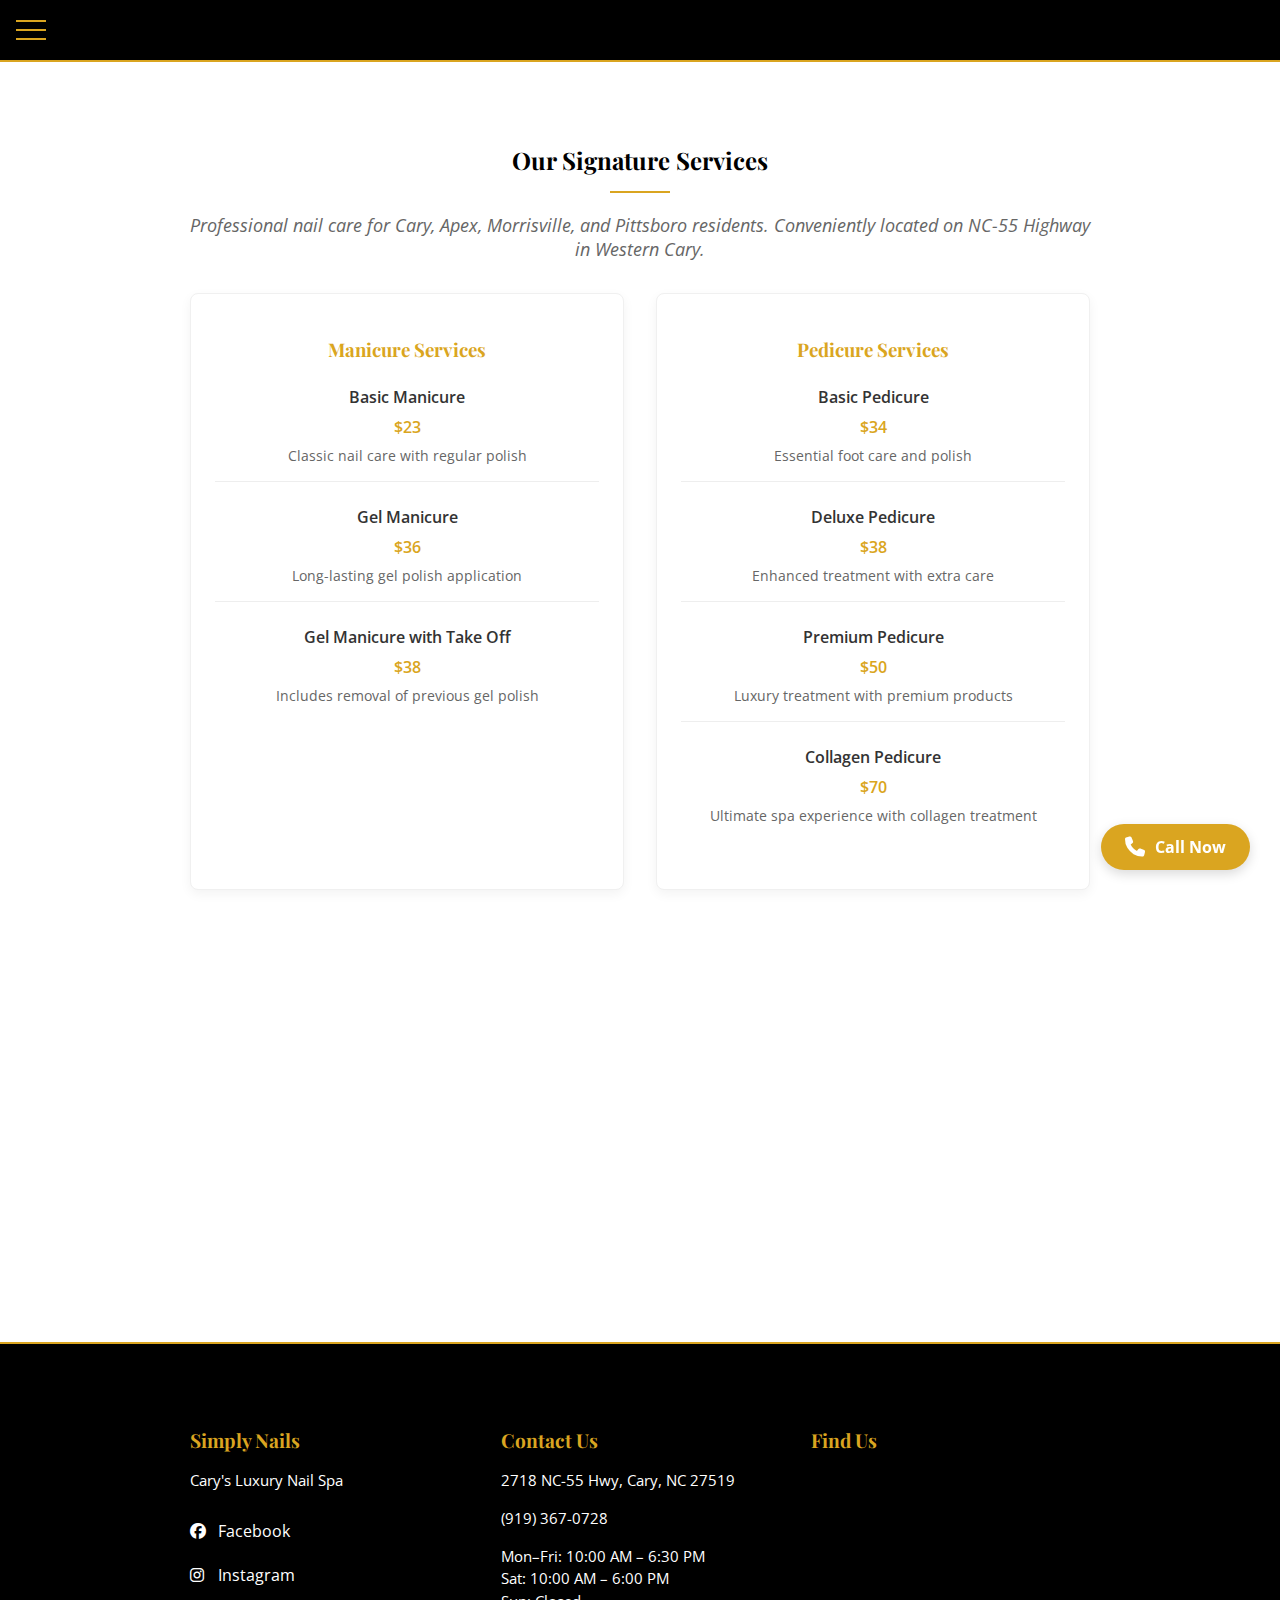
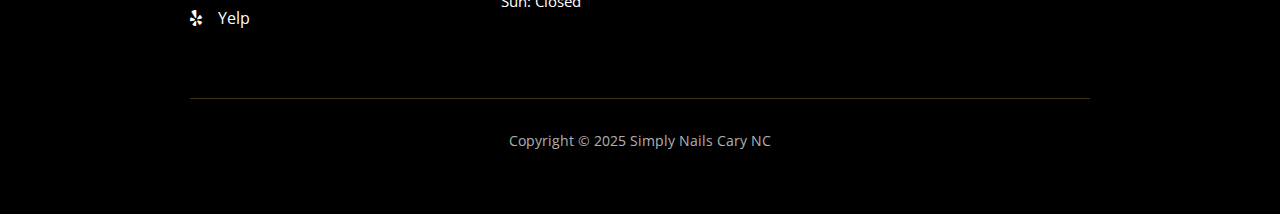
<file: services.html>
<!DOCTYPE html>
<html lang="en">
<head>
  <meta charset="utf-8" />
  <meta name="viewport" content="width=device-width, initial-scale=1" />
  <title>Services & Pricing | Simply Nails Cary NC | Manicure Pedicure Prices</title>
  <meta name="description" content="View our complete nail services menu: Manicures from $23, Pedicures from $34, Dip Powder from $45, Acrylic nails from $35. Professional nail care in Cary, NC." />
  <meta name="keywords" content="nail salon prices Cary, manicure prices, pedicure prices, gel nails cost, dip powder prices, acrylic nail prices, nail services Cary NC" />
  <meta name="robots" content="index, follow" />
  <link rel="canonical" href="https://simplynailscarync.github.io/Salon/services.html" />
  <link rel="stylesheet" href="https://cdnjs.cloudflare.com/ajax/libs/font-awesome/6.4.0/css/all.min.css" />
  <link rel="stylesheet" href="styles.css" />
</head>
<body class="page-load">
  <header>
    <button class="hamburger" aria-label="Menu">
      <span></span>
      <span></span>
      <span></span>
    </button>
    <nav>
      <ul>
        <li><a href="home.html">Home</a></li>
        <li><a href="about.html">About Us</a></li>
        <li><a href="services.html" class="active">Services</a></li>
        <li><a href="gallery.html">Gallery</a></li>
        <li><a href="contact.html">Contact</a></li>
      </ul>
    </nav>
  </header>

  <div class="menu-overlay"></div>
  
  <script>
    // Hamburger menu toggle
    const hamburger = document.querySelector('.hamburger');
    const nav = document.querySelector('nav');
    const body = document.body;
    const overlay = document.querySelector('.menu-overlay');
    let touchStartX = 0;
    let touchEndX = 0;
    
    function toggleMenu() {
      hamburger.classList.toggle('active');
      nav.classList.toggle('active');
      body.classList.toggle('menu-open');
    }

    function closeMenu() {
      hamburger.classList.remove('active');
      nav.classList.remove('active');
      body.classList.remove('menu-open');
    }
    
    hamburger.addEventListener('click', (e) => {
      e.stopPropagation();
      toggleMenu();
    });

    // Close menu when clicking overlay
    overlay.addEventListener('click', closeMenu);

    // Close menu when clicking outside
    document.addEventListener('click', (e) => {
      if (!nav.contains(e.target) && !hamburger.contains(e.target) && nav.classList.contains('active')) {
        closeMenu();
      }
    });

    // Close menu when clicking a link
    document.querySelectorAll('nav a').forEach(link => {
      link.addEventListener('click', closeMenu);
    });

    // Touch events for swipe gestures
    document.addEventListener('touchstart', (e) => {
      touchStartX = e.touches[0].clientX;
    }, { passive: true });

    document.addEventListener('touchend', (e) => {
      touchEndX = e.changedTouches[0].clientX;
      handleSwipe();
    }, { passive: true });

    function handleSwipe() {
      const swipeThreshold = 50;
      const deltaX = touchEndX - touchStartX;
      
      if (deltaX > swipeThreshold && !nav.classList.contains('active')) {
        // Swipe right, open menu
        toggleMenu();
      } else if (deltaX < -swipeThreshold && nav.classList.contains('active')) {
        // Swipe left, close menu
        closeMenu();
      }
    }

    // Prevent zoom on double tap for touch devices
    let lastTouchEnd = 0;
    document.addEventListener('touchend', (e) => {
      const now = Date.now();
      if (now - lastTouchEnd <= 300) {
        e.preventDefault();
      }
      lastTouchEnd = now;
    }, { passive: false });
  </script>

  <section id="services" class="services animate-on-scroll">
    <h2>Our Signature Services</h2>
    <p class="services-intro">Professional nail care for Cary, Apex, Morrisville, and Pittsboro residents. Conveniently located on NC-55 Highway in Western Cary.</p>
    <div class="services-grid">
      <div class="service-card animate-on-scroll delay-200">
        <h3>Manicure Services</h3>
        <div class="service-item">
          <span class="service-name">Basic Manicure</span>
          <span class="service-price">$23</span>
          <p class="service-description">Classic nail care with regular polish</p>
        </div>
        <div class="service-item">
          <span class="service-name">Gel Manicure</span>
          <span class="service-price">$36</span>
          <p class="service-description">Long-lasting gel polish application</p>
        </div>
        <div class="service-item">
          <span class="service-name">Gel Manicure with Take Off</span>
          <span class="service-price">$38</span>
          <p class="service-description">Includes removal of previous gel polish</p>
        </div>
      </div>

      <div class="service-card animate-on-scroll delay-300">
        <h3>Pedicure Services</h3>
        <div class="service-item">
          <span class="service-name">Basic Pedicure</span>
          <span class="service-price">$34</span>
          <p class="service-description">Essential foot care and polish</p>
        </div>
        <div class="service-item">
          <span class="service-name">Deluxe Pedicure</span>
          <span class="service-price">$38</span>
          <p class="service-description">Enhanced treatment with extra care</p>
        </div>
        <div class="service-item">
          <span class="service-name">Premium Pedicure</span>
          <span class="service-price">$50</span>
          <p class="service-description">Luxury treatment with premium products</p>
        </div>
        <div class="service-item">
          <span class="service-name">Collagen Pedicure</span>
          <span class="service-price">$70</span>
          <p class="service-description">Ultimate spa experience with collagen treatment</p>
        </div>
      </div>
      
      <div class="service-card animate-on-scroll delay-400">
        <h3>Dipping Powder (Odor Free)</h3>
        <div class="service-item">
          <span class="service-name">Dipping Powder</span>
          <span class="service-price">from $45</span>
          <p class="service-description">Odor-free dipping powder application</p>
        </div>
        <div class="service-item">
          <span class="service-name">Dipping Full Set</span>
          <span class="service-price">from $55</span>
          <p class="service-description">Complete dipping powder service</p>
        </div>
      </div>

      <div class="service-card animate-on-scroll delay-400">
        <h3>Acrylic</h3>
        <div class="service-item">
          <span class="service-name">Full Set</span>
          <span class="service-price">from $45</span>
          <p class="service-description">Complete acrylic nail enhancement</p>
        </div>
        <div class="service-item">
          <span class="service-name">Fill In</span>
          <span class="service-price">from $35</span>
          <p class="service-description">Maintenance for existing acrylic nails</p>
        </div>
      </div>
    </div>
  </section>

  <script>
    // Scroll animation
    const observerOptions = {
      root: null,
      rootMargin: '0px',
      threshold: 0.25
    };

    const observer = new IntersectionObserver((entries) => {
      entries.forEach(entry => {
        if (entry.isIntersecting) {
          entry.target.classList.add('animate');
          observer.unobserve(entry.target);
        }
      });
    }, observerOptions);

    // Observe all elements with animate-on-scroll class
    document.querySelectorAll('.animate-on-scroll').forEach((element) => {
      observer.observe(element);
    });
  </script>

  <footer id="contact" class="footer-wrapper">
    <div class="footer-grid">
      <div class="footer-column">
        <h3>Simply Nails</h3>
        <p>Cary's Luxury Nail Spa</p>
        <div class="social-links">
          <a href="https://www.facebook.com/simplynailscary/" class="social-link" target="_blank" rel="noopener noreferrer">
            <i class="fab fa-facebook"></i> Facebook
          </a>
          <a href="#" class="social-link" target="_blank" rel="noopener noreferrer">
            <i class="fab fa-instagram"></i> Instagram
          </a>
          <a href="https://www.yelp.com/biz/simply-nails-cary" class="social-link" target="_blank" rel="noopener noreferrer">
            <i class="fab fa-yelp"></i> Yelp
          </a>
        </div>
      </div>

      <div class="footer-column">
        <h3>Contact Us</h3>
        <p>2718 NC-55 Hwy, Cary, NC 27519</p>
        <p>(919) 367-0728</p>
        <p>Mon–Fri: 10:00 AM – 6:30 PM<br>Sat: 10:00 AM – 6:00 PM<br>Sun: Closed</p>
      </div>

      <div class="footer-column">
        <h3>Find Us</h3>
        <iframe
          src="https://www.google.com/maps/embed?pb=!1m18!1m12!1m3!1d3239.9999999999995!2d-78.87017!3d35.78475!2m3!1f0!2f0!3f0!3m2!1i1024!2i768!4f13.1!3m3!1m2!1s0x89ac5f1234567890%3A0xabcdef1234567890!2s2718%20NC-55%20Hwy%2C%20Cary%2C%20NC%2027519!5e0!3m2!1sen!2sus!4v1700000000000"
          width="100%"
          height="150"
          style="border:0;"
          allowfullscreen=""
          loading="lazy"
          referrerpolicy="no-referrer-when-downgrade">
        </iframe>
      </div>

      <div class="copyright">
        <p>Copyright © 2025 Simply Nails Cary NC</p>
      </div>
    </div>
  </footer>
  <!-- Floating Call Button -->
  <div class="floating-call">
    <a href="tel:9193670728" class="call-button">
      <i class="fas fa-phone"></i>
      <span>Call Now</span>
    </a>
  </div>

  <!-- Back to top button -->
  <div class="back-to-top" id="backToTop">
    <i class="fas fa-chevron-up"></i>
  </div>

  <script>
    // Show/hide back to top button
    const backToTop = document.getElementById('backToTop');
    window.addEventListener('scroll', () => {
      if (window.scrollY > 300) {
        backToTop.classList.add('show');
      } else {
        backToTop.classList.remove('show');
      }
    });

    // Smooth scroll to top when clicked
    backToTop.addEventListener('click', () => {
      window.scrollTo({
        top: 0,
        behavior: 'smooth'
      });
    });
  </script>

  <!-- Chatbot Widget -->
  <script>
    (function(w,d,s,o,f,js,fjs){
      w['ChatbotWidget']=o;w[o]=w[o]||function(){(w[o].q=w[o].q||[]).push(arguments)};
      js=d.createElement(s),fjs=d.getElementsByTagName(s)[0];
      js.id=o;js.src=f;js.async=1;fjs.parentNode.insertBefore(js,fjs);
    }(window,document,'script','chatbot','https://yourplatform.com/widget.js'));
    chatbot('init', {
      botId: '69101e3eff18f0d3379af03a',
      primaryColor: '#3b82f6',
      position: 'bottom-right'
    });
  </script>
</body>
</html>
</file>
<file: styles.css>
/* Font Imports */
@import url('https://fonts.googleapis.com/css2?family=Playfair+Display:wght@500;700&family=Open+Sans:wght@400;600&display=swap');

body {
  font-family: 'Open Sans', sans-serif;
  margin: 0;
  padding: 0;
  background: #fff;
  color: #333;
  scroll-behavior: smooth;
  overflow-x: hidden;
  width: 100%;
  max-width: 100%;
}

h1, h2, h3 {
  font-family: 'Playfair Display', serif;
  color: #000;
  position: relative;
}

h2::after {
  content: '';
  display: block;
  width: 60px;
  height: 2px;
  background: goldenrod;
  margin: 15px auto;
}

header {
  position: fixed;
  top: 0;
  left: 0;
  right: 0;
  z-index: 1000;
  background: #000;
  border-bottom: 2px solid goldenrod;
  display: flex;
  align-items: center;
  justify-content: space-between;
  padding: 0 1rem;
  height: 60px;
}

.hamburger {
  width: 30px;
  height: 20px;
  position: relative;
  cursor: pointer;
  display: flex;
  flex-direction: column;
  justify-content: space-between;
  background: none;
  border: none;
  padding: 0;
  z-index: 1002;
}

.hamburger span {
  display: block;
  width: 100%;
  height: 2px;
  background: goldenrod;
  transition: all 0.3s ease;
}

.hamburger.active span:nth-child(1) {
  transform: translateY(9px) rotate(45deg);
}

.hamburger.active span:nth-child(2) {
  opacity: 0;
}

.hamburger.active span:nth-child(3) {
  transform: translateY(-9px) rotate(-45deg);
}

/* Nav menu */
header nav {
  position: fixed;
  top: 60px;
  left: -100%;
  width: 250px;
  height: calc(100vh - 60px);
  background: rgba(0, 0, 0, 0.95);
  transition: left 0.3s ease;
  border-right: 2px solid goldenrod;
  overflow-y: auto;
}

header nav.active {
  left: 0;
}

header nav ul {
  display: flex;
  flex-direction: column;
  list-style: none;
  padding: 1.5rem;
  margin: 0;
  gap: 0;
}

/* Header actions (right side) */
.header-actions {
  margin-left: auto;
  display: flex;
  align-items: center;
  gap: 0.5rem;
}

.header-booking {
  background: transparent;
  color: #fff;
  border: 1px solid goldenrod;
  padding: 0.35rem 0.75rem;
  border-radius: 6px;
  text-decoration: none;
  font-weight: 600;
  display: inline-flex;
  align-items: center;
  gap: 8px;
}

.header-booking:hover {
  background: goldenrod;
  color: #000;
}

/* Add padding to body to prevent content from going under fixed header */
body {
  padding-top: 60px;
}

nav ul li {
  width: 100%;
}

nav ul li a {
  text-decoration: none;
  color: #fff;
  font-weight: 600;
  transition: all 0.3s cubic-bezier(0.4, 0.0, 0.2, 1);
  padding: 0.75rem 1rem;
  border-radius: 3px;
  display: block;
  border-bottom: 1px solid rgba(218, 165, 32, 0.2);
  position: relative;
  overflow: hidden;
}

nav ul li a::before {
  content: '';
  position: absolute;
  top: 0;
  left: -100%;
  width: 100%;
  height: 100%;
  background: linear-gradient(90deg, transparent, rgba(218, 165, 32, 0.3), transparent);
  transition: left 0.5s ease;
}

nav ul li a:hover {
  color: goldenrod;
  transform: translateY(-1px);
  background-color: rgba(218, 165, 32, 0.1);
}

nav ul li a:hover::before {
  left: 100%;
}

nav ul li a.active {
  color: goldenrod;
  border-bottom: 2px solid goldenrod;
  padding-bottom: 3px;
  background-color: rgba(218, 165, 32, 0.15);
}

.hero {
  position: relative;
  color: white;
  height: 100vh;
  min-height: 600px;
  display: flex;
  align-items: center;
  justify-content: center;
  overflow: hidden;
  width: 100%;
  max-width: 100%;
  margin: 0;
}

.hero-image {
  position: absolute;
  top: 0;
  left: 0;
  width: 100%;
  height: 100%;
  z-index: 1;
}

.hero-image img {
  width: 100%;
  height: 100%;
  object-fit: cover;
  object-position: center;
}

.overlay {
  position: absolute;
  top: 0;
  left: 0;
  width: 100%;
  height: 100%;
  background: rgba(0, 0, 0, 0.4);
  z-index: 2;
}

.hero-content {
  text-align: center;
  padding: 2rem;
  position: relative;
  z-index: 3;
  max-width: 1200px;
  width: 100%;
  margin: 0 auto;
}

.hero-brand {
  font-size: 3rem;
  margin-bottom: 0.5rem;
  color: goldenrod;
  text-shadow: 2px 2px 4px rgba(0, 0, 0, 0.3);
  font-family: 'Playfair Display', serif;
}

.hero h1 {
  font-size: 4rem;
  margin-bottom: 1.5rem;
  color: white;
  text-shadow: 2px 2px 4px rgba(0, 0, 0, 0.3);
}

.hero p {
  font-size: 1.4rem;
  margin-bottom: 2rem;
  color: white;
  text-shadow: 1px 1px 3px rgba(0, 0, 0, 0.3);
  line-height: 1.6;
}

/* Modern Hero Features */
.hero-features {
  display: flex;
  justify-content: center;
  gap: 1rem;
  margin: 2rem 0;
  flex-wrap: wrap;
}

.feature-badge {
  display: flex;
  align-items: center;
  gap: 0.5rem;
  background: rgba(218, 165, 32, 0.9);
  color: #000;
  padding: 0.75rem 1rem;
  border-radius: 25px;
  font-weight: 600;
  font-size: 0.9rem;
  box-shadow: 0 4px 12px rgba(0, 0, 0, 0.2);
  backdrop-filter: blur(5px);
  transition: all 0.3s ease;
}

.feature-badge:hover {
  background: rgba(218, 165, 32, 1);
  transform: translateY(-2px);
  box-shadow: 0 6px 16px rgba(0, 0, 0, 0.3);
}

.feature-badge i {
  font-size: 1rem;
}

.open-status {
  background: rgba(34, 197, 94, 0.9);
  color: white;
}

.open-status:hover {
  background: rgba(34, 197, 94, 1);
}

.closed-status {
  background: rgba(239, 68, 68, 0.9);
  color: white;
}

.closed-status:hover {
  background: rgba(239, 68, 68, 1);
}

.walk-ins {
  background: rgba(59, 130, 246, 0.9);
  color: white;
}

.walk-ins:hover {
  background: rgba(59, 130, 246, 1);
}

.cta-button {
  display: inline-block;
  padding: 0.75rem 1.5rem;
  background: goldenrod;
  color: white;
  text-decoration: none;
  font-weight: bold;
  border: none;
  border-radius: 5px;
  cursor: pointer;
  transition: all 0.3s ease;
  position: relative;
  overflow: hidden;
}

.cta-button::before {
  content: '';
  position: absolute;
  top: 0;
  left: -100%;
  width: 100%;
  height: 100%;
  background: linear-gradient(90deg, transparent, rgba(255,255,255,0.3), transparent);
  transition: left 0.6s ease;
}

.cta-button:hover {
  background: #d4af37;
  transform: translateY(-2px);
  box-shadow: 0 6px 20px rgba(218, 165, 32, 0.4);
}

.cta-button:hover::before {
  left: 100%;
}

.cta-button:active {
  transform: translateY(0);
}

section {
  padding: 4rem 2rem;
  max-width: 900px;
  margin: auto;
  text-align: center;
}

section.hero {
  padding: 0;
  max-width: 100%;
  width: 100%;
}

/* Services Section Styling */
.services-grid {
  display: grid;
  grid-template-columns: repeat(auto-fit, minmax(300px, 1fr));
  gap: 2rem;
  margin-top: 2rem;
}

/* Home Page Service Preview Cards */
.services-preview {
  display: grid;
  grid-template-columns: repeat(auto-fit, minmax(180px, 1fr));
  gap: 1.5rem;
  margin: 2rem 0;
  max-width: 800px;
  margin-left: auto;
  margin-right: auto;
}

.service-card-mini {
  background: #fff;
  padding: 1.5rem;
  border-radius: 12px;
  text-align: center;
  box-shadow: 0 4px 15px rgba(0,0,0,0.08);
  transition: all 0.3s ease;
  border: 2px solid transparent;
  position: relative;
  overflow: hidden;
}

.service-card-mini:hover {
  transform: translateY(-8px);
  border-color: goldenrod;
  box-shadow: 0 12px 30px rgba(218, 165, 32, 0.2);
}

.service-icon {
  width: 60px;
  height: 60px;
  background: linear-gradient(135deg, goldenrod, #f4d03f);
  border-radius: 50%;
  display: flex;
  align-items: center;
  justify-content: center;
  margin: 0 auto 1rem;
  transition: all 0.3s ease;
}

.service-icon i {
  font-size: 24px;
  color: white;
}

.service-card-mini:hover .service-icon {
  transform: scale(1.1);
  box-shadow: 0 8px 20px rgba(218, 165, 32, 0.3);
}

.service-card-mini h3 {
  color: #333;
  margin: 0 0 0.5rem 0;
  font-size: 1.2rem;
}

.price-range {
  color: goldenrod;
  font-weight: bold;
  font-size: 1.1rem;
  margin: 0.5rem 0;
}

.service-desc {
  color: #666;
  font-size: 0.9rem;
  margin: 0;
}

.popular-badge {
  position: absolute;
  top: -8px;
  right: -8px;
  background: linear-gradient(45deg, #e74c3c, #c0392b);
  color: white;
  padding: 4px 12px;
  border-radius: 15px;
  font-size: 0.7rem;
  font-weight: bold;
  transform: rotate(15deg);
  box-shadow: 0 2px 8px rgba(231, 76, 60, 0.3);
}

.service-card {
  background: #fff;
  padding: 1.5rem;
  border-radius: 8px;
  box-shadow: 0 4px 12px rgba(0,0,0,0.05);
  transition: all 0.3s ease;
  border: 1px solid #f0f0f0;
}

.service-card:hover {
  transform: translateY(-5px);
  border-color: goldenrod;
  box-shadow: 0 8px 24px rgba(218, 165, 32, 0.15);
}

.service-card:hover {
  transform: translateY(-5px);
}

.service-card h3 {
  color: goldenrod;
  margin-bottom: 1.5rem;
}

.service-item {
  margin-bottom: 1.5rem;
  padding-bottom: 1rem;
  border-bottom: 1px solid #eee;
}

.service-item:last-child {
  border-bottom: none;
}

.service-name {
  font-weight: 600;
  display: block;
}

.service-price {
  color: goldenrod;
  font-weight: 600;
  display: block;
  margin: 0.5rem 0;
}

.service-description {
  color: #666;
  font-size: 0.9rem;
  margin: 0;
}

/* Testimonials Section Styling */
.testimonials {
  background: #f9f9f9;
}

.testimonial-grid {
  display: grid;
  grid-template-columns: repeat(auto-fit, minmax(280px, 1fr));
  gap: 2rem;
  margin-top: 2rem;
}

.testimonial-card {
  background: white;
  padding: 2rem;
  border-radius: 8px;
  box-shadow: 0 4px 12px rgba(0,0,0,0.05);
  text-align: left;
  border: 1px solid transparent;
  transition: all 0.4s ease;
  opacity: 0;
  transform: translateY(30px);
  position: relative;
  overflow: hidden;
}

.testimonial-card::before {
  content: '';
  position: absolute;
  top: 0;
  left: 0;
  width: 4px;
  height: 100%;
  background: goldenrod;
  transform: scaleY(0);
  transition: transform 0.3s ease;
  transform-origin: bottom;
}

.testimonial-card.animate {
  opacity: 1;
  transform: translateY(0);
}

.testimonial-card:hover {
  border-color: goldenrod;
  transform: translateY(-5px) !important;
  box-shadow: 0 12px 32px rgba(218, 165, 32, 0.2);
}

.testimonial-card:hover::before {
  transform: scaleY(1);
}

/* Google Reviews Section Styling */
.google-reviews {
  background: #f9f9f9;
  padding: 4rem 2rem;
}

.reviews-intro {
  max-width: 600px;
  margin: 0 auto 2rem auto;
  color: #666;
  font-size: 1.1rem;
  line-height: 1.6;
}

.reviews-summary {
  background: white;
  border-radius: 12px;
  padding: 2rem;
  margin: 2rem auto;
  max-width: 500px;
  box-shadow: 0 4px 15px rgba(0,0,0,0.08);
  border: 1px solid #f0f0f0;
}

.rating-overview {
  display: flex;
  justify-content: space-between;
  align-items: center;
  gap: 2rem;
}

.overall-rating {
  text-align: center;
}

.rating-number {
  font-size: 3rem;
  font-weight: bold;
  color: goldenrod;
  font-family: 'Playfair Display', serif;
  display: block;
  line-height: 1;
}

.rating-stars {
  color: goldenrod;
  font-size: 1.5rem;
  margin: 0.5rem 0;
}

.rating-stars i {
  margin: 0 2px;
}

.review-count {
  color: #666;
  font-size: 0.9rem;
  margin: 0;
}

.google-badge {
  display: flex;
  flex-direction: column;
  align-items: center;
  gap: 0.5rem;
  color: #4285f4;
}

.google-badge i {
  font-size: 2.5rem;
}

.google-badge span {
  font-weight: 600;
  font-size: 0.9rem;
  color: #333;
}

.recent-reviews {
  display: grid;
  grid-template-columns: repeat(auto-fit, minmax(300px, 1fr));
  gap: 1.5rem;
  margin: 2rem 0;
}

.google-review-card {
  background: white;
  padding: 1.5rem;
  border-radius: 8px;
  box-shadow: 0 4px 12px rgba(0,0,0,0.05);
  border: 1px solid #f0f0f0;
  transition: all 0.3s ease;
  position: relative;
  overflow: hidden;
}

.google-review-card::before {
  content: '';
  position: absolute;
  top: 0;
  left: 0;
  width: 100%;
  height: 3px;
  background: linear-gradient(90deg, #4285f4, #34a853, #fbbc05, #ea4335);
  transform: scaleX(0);
  transition: transform 0.3s ease;
  transform-origin: left;
}

.google-review-card:hover {
  transform: translateY(-3px);
  box-shadow: 0 8px 20px rgba(0,0,0,0.1);
  border-color: #e0e0e0;
}

.google-review-card:hover::before {
  transform: scaleX(1);
}

.review-header {
  display: flex;
  justify-content: space-between;
  align-items: flex-start;
  margin-bottom: 1rem;
}

.reviewer-info {
  display: flex;
  align-items: center;
  gap: 0.75rem;
}

.reviewer-avatar {
  width: 40px;
  height: 40px;
  border-radius: 50%;
  background: linear-gradient(135deg, goldenrod, #f4d03f);
  display: flex;
  align-items: center;
  justify-content: center;
  color: white;
  font-weight: bold;
  font-size: 1.1rem;
}

.reviewer-details h4 {
  margin: 0;
  font-size: 1rem;
  color: #333;
  font-family: 'Open Sans', sans-serif;
}

.review-date {
  font-size: 0.8rem;
  color: #666;
  margin-top: 2px;
}

.review-rating {
  color: goldenrod;
  font-size: 1rem;
}

.review-rating i {
  margin: 0 1px;
}

.review-text {
  color: #444;
  line-height: 1.6;
  margin: 0;
  font-style: italic;
}

.reviews-cta {
  text-align: center;
  margin-top: 2rem;
}

.google-reviews-btn {
  display: inline-flex;
  align-items: center;
  gap: 0.5rem;
  background: #4285f4;
  color: white;
  border: none;
  transition: all 0.3s ease;
}

.google-reviews-btn:hover {
  background: #3367d6;
  color: white;
}

.google-reviews-btn i {
  font-size: 1.1rem;
}

@media (max-width: 768px) {
  .google-reviews .rating-overview {
    flex-direction: column;
    text-align: center;
    gap: 1rem;
  }
  
  .recent-reviews {
    grid-template-columns: 1fr;
    gap: 1rem;
  }
  
  .google-review-card {
    padding: 1.25rem;
  }
  
  .google-reviews .rating-number {
    font-size: 2.5rem;
  }
  
  .google-reviews .rating-stars {
    font-size: 1.3rem;
  }
}

.stars {
  color: goldenrod;
  margin-bottom: 1rem;
  font-size: 1.2rem;
}

.testimonial-card p {
  font-style: italic;
  margin-bottom: 1rem;
  color: #444;
}

.testimonial-card cite {
  color: #666;
  font-style: normal;
  font-weight: 600;
}

/* Service Areas Styling */
.service-areas {
  color: #888;
  font-size: 1rem;
  font-style: italic;
  margin-top: 1.5rem;
  max-width: 700px;
  margin-left: auto;
  margin-right: auto;
}

.services-intro {
  color: #666;
  font-size: 1.1rem;
  margin-bottom: 2rem;
  font-style: italic;
}

.gallery {
  padding: 4rem 2rem;
}

.gallery-intro {
  max-width: 600px;
  margin: 0 auto 3rem auto;
  color: #666;
  font-size: 1.1rem;
  line-height: 1.6;
}

.image-grid {
  display: grid;
  grid-template-columns: repeat(2, 1fr);
  gap: 1.5rem;
  margin-top: 2rem;
  padding: 0 1rem;
  max-width: 1200px;
  margin-left: auto;
  margin-right: auto;
}

.gallery-item {
  position: relative;
  overflow: hidden;
  border-radius: 8px;
  box-shadow: 0 4px 12px rgba(0,0,0,0.1);
  transition: all 0.4s cubic-bezier(0.175, 0.885, 0.32, 1.275);
  opacity: 0;
  transform: translateY(20px);
  aspect-ratio: 4/3;
  cursor: pointer;
}

.gallery-item::before {
  content: '';
  position: absolute;
  top: 0;
  left: 0;
  right: 0;
  bottom: 0;
  background: linear-gradient(135deg, transparent, rgba(218, 165, 32, 0.2));
  opacity: 0;
  transition: opacity 0.3s ease;
  z-index: 2;
  pointer-events: none;
}

.gallery-item.animate {
  opacity: 1;
  transform: translateY(0);
}

.gallery-item img {
  width: 100%;
  height: 100%;
  object-fit: cover;
  border-radius: 8px;
  transition: all 0.5s cubic-bezier(0.4, 0.0, 0.2, 1);
}

.gallery-item:hover {
  transform: translateY(-8px) scale(1.02);
  box-shadow: 0 12px 32px rgba(218, 165, 32, 0.3);
}

.gallery-item:hover::before {
  opacity: 1;
}

.gallery-item:hover img {
  transform: scale(1.05);
}

.gallery-item:hover img {
  transform: scale(1.05);
}

.gallery-cta {
  text-align: center;
  margin-top: 2rem;
}

@media (max-width: 768px) {
  .image-grid {
    grid-template-columns: repeat(auto-fit, minmax(250px, 1fr));
    gap: 1rem;
  }
  
  .gallery-item img {
    height: 250px;
  }
}

.map-container {
  margin-top: 2rem;
  border-radius: 8px;
  overflow: hidden;
  box-shadow: 0 0 10px rgba(0,0,0,0.1);
}

/* Footer Grid Layout */
.footer-wrapper {
  background: #000;
  width: 100%;
  color: #fff;
  border-top: 2px solid goldenrod;
}
.footer-grid {
  display: grid;
  grid-template-columns: repeat(auto-fit, minmax(250px, 1fr));
  gap: 2rem;
  background: #000;
  padding: 4rem 2rem;
  text-align: left;
  /* match main section width so footer content aligns with other sections */
  max-width: 900px;
  margin: 0 auto;
}

.footer-column h3 {
  font-family: 'Playfair Display', serif;
  font-size: 1.2rem;
  margin-bottom: 0.5rem;
  color: goldenrod;
}

.footer-column p {
  font-size: 0.95rem;
  color: #fff;
  line-height: 1.5;
}

.social-links {
  margin-top: 1.5rem;
  display: flex;
  flex-direction: column;
  gap: 0.75rem;
}

.social-link {
  color: #fff;
  text-decoration: none;
  display: flex;
  align-items: center;
  gap: 0.5rem;
  transition: color 0.3s ease;
  padding: 0.3rem 0;
}

.social-link:hover {
  color: goldenrod;
}

.social-link i {
  width: 20px;
}

.footer-column iframe {
  border-radius: 8px;
  box-shadow: 0 0 8px rgba(0,0,0,0.1);
  width: 100%;
  height: 150px;
}

.copyright {
  grid-column: 1 / -1;
  text-align: center;
  padding-top: 2rem;
  margin-top: 2rem;
  border-top: 1px solid rgba(218, 165, 32, 0.3);
}

.copyright p {
  color: rgba(255, 255, 255, 0.7);
  font-size: 0.9rem;
  margin: 0;
}

/* Contact Highlight Styles */
.contact-highlight {
  background: rgba(0, 0, 0, 0.5);
  padding: 2rem;
  border-radius: 8px;
  margin-top: 2rem;
  display: inline-block;
  border: 1px solid rgba(218, 165, 32, 0.4);
  backdrop-filter: blur(5px);
}

.phone-number {
  font-size: 2.5rem;
  font-weight: 700;
  color: goldenrod;
  margin: 0;
  font-family: 'Playfair Display', serif;
  text-shadow: 2px 2px 4px rgba(0, 0, 0, 0.3);
}

.call-text {
  font-size: 1.2rem;
  color: white;
  margin: 0.5rem 0 0 0;
  text-shadow: 1px 1px 3px rgba(0, 0, 0, 0.3);
}

@media (max-width: 768px) {
  .phone-number {
    font-size: 1.8rem;
  }
  
  .call-text {
    font-size: 1rem;
  }
}

/* Animation Styles */
@keyframes fadeInUp {
  from {
    opacity: 0;
    transform: translateY(30px);
  }
  to {
    opacity: 1;
    transform: translateY(0);
  }
}

@keyframes fadeIn {
  from {
    opacity: 0;
  }
  to {
    opacity: 1;
  }
}

/* Page Load Animations */
.page-load {
  animation: fadeIn 1s ease-out forwards;
}

header {
  animation: fadeInUp 0.8s ease-out forwards;
}

.hero, .about, .services, .gallery, .contact {
  opacity: 0;
  animation: fadeInUp 1s ease-out forwards;
}

.hero-content h1 {
  opacity: 0;
  animation: fadeInUp 1s ease-out 0.3s forwards;
}

.hero-content p {
  opacity: 0;
  animation: fadeInUp 1s ease-out 0.6s forwards;
}

.contact-highlight {
  opacity: 0;
  animation: fadeInUp 1s ease-out 0.9s forwards;
}

/* Scroll Animations */
.animate-on-scroll {
  opacity: 0;
  transform: translateY(30px);
  transition: opacity 0.6s ease-out, transform 0.6s ease-out;
}

.animate-on-scroll.animate {
  opacity: 1;
  transform: translateY(0);
}

.delay-100 { transition-delay: 0.2s; }
.delay-200 { transition-delay: 0.4s; }
.delay-300 { transition-delay: 0.6s; }
.delay-400 { transition-delay: 0.8s; }

/* About Page Styles */
.about {
  padding: 5rem 2rem;
}

.about-intro {
  font-size: 1.4rem;
  color: goldenrod;
  font-family: 'Playfair Display', serif;
  margin-bottom: 3rem;
  line-height: 1.6;
}

.about-content {
  max-width: 800px;
  margin: 0 auto;
  text-align: left;
}

.about-section {
  margin-bottom: 3rem;
  padding-bottom: 2rem;
  border-bottom: 1px solid rgba(218, 165, 32, 0.2);
}

.about-section:last-child {
  border-bottom: none;
}

.about-section h3 {
  color: #000;
  font-size: 1.5rem;
  margin-bottom: 1rem;
  font-family: 'Playfair Display', serif;
}

.about-section p {
  line-height: 1.8;
  color: #444;
  margin-bottom: 1.5rem;
}

.commitment-list, .services-list {
  list-style: none;
  padding: 0;
  margin: 1.5rem 0;
}

.commitment-list li, .services-list li {
  position: relative;
  padding-left: 1.5rem;
  margin-bottom: 0.8rem;
  line-height: 1.6;
  color: #444;
}

.commitment-list li:before, .services-list li:before {
  content: '•';
  color: goldenrod;
  font-weight: bold;
  position: absolute;
  left: 0;
}

@media (max-width: 768px) {
  .about {
    padding: 3rem 1.5rem;
  }
  
  .about-intro {
    font-size: 1.2rem;
  }
  
  .about-section h3 {
    font-size: 1.3rem;
  }
}

/* Back to top button */
.back-to-top {
  position: fixed;
  bottom: 90px;
  left: 20px;
  z-index: 1000;
  background: #000;
  color: #fff;
  width: 45px;
  height: 45px;
  border-radius: 50%;
  display: flex;
  align-items: center;
  justify-content: center;
  text-decoration: none;
  box-shadow: 0 4px 12px rgba(0,0,0,0.15);
  opacity: 0;
  visibility: hidden;
  transform: translateY(10px);
  transition: all 0.3s ease;
  cursor: pointer;
}

.back-to-top.show {
  opacity: 1;
  visibility: visible;
  transform: translateY(0);
}

.back-to-top:hover {
  background: #222;
  transform: translateY(-3px);
  box-shadow: 0 6px 16px rgba(0,0,0,0.2);
}

.back-to-top i {
  color: goldenrod;
  font-size: 20px;
  transition: transform 0.3s ease;
}

.back-to-top:hover i {
  transform: translateY(-2px);
}

/* Floating Call & Booking Buttons */
.floating-call,
.floating-booking {
  position: fixed;
  bottom: 30px;
  z-index: 1000;
  animation: bounce 2s infinite;
}

/* Call button sits on the right */
.floating-call { right: 30px; }

/* Booking button sits to the left of the call button */
.floating-booking { right: 120px; }

.call-button,
.booking-button {
  display: flex;
  align-items: center;
  gap: 10px;
  background: goldenrod;
  color: white;
  padding: 12px 24px;
  border-radius: 50px;
  text-decoration: none;
  font-weight: bold;
  box-shadow: 0 4px 12px rgba(0, 0, 0, 0.15);
  transition: all 0.4s cubic-bezier(0.175, 0.885, 0.32, 1.275);
  position: relative;
  overflow: hidden;
  animation: gentlePulse 3s ease-in-out infinite;
}

.call-button::before,
.booking-button::before {
  content: '';
  position: absolute;
  top: 0;
  left: -100%;
  width: 100%;
  height: 100%;
  background: linear-gradient(90deg, transparent, rgba(255, 255, 255, 0.3), transparent);
  transition: left 0.6s ease;
}

.call-button:hover::before,
.booking-button:hover::before {
  left: 100%;
}

.call-button:hover,
.booking-button:hover {
  background: #d4af37;
  transform: translateY(-4px) scale(1.05);
  box-shadow: 0 8px 20px rgba(212, 175, 55, 0.4);
  animation: none;
}

.call-button:active,
.booking-button:active {
  transform: translateY(-2px) scale(1.02);
  transition: all 0.1s ease;
}

@keyframes gentlePulse {
  0%, 100% { box-shadow: 0 4px 12px rgba(0, 0, 0, 0.15); }
  50% { box-shadow: 0 4px 12px rgba(212, 175, 55, 0.3); }
}

.call-button i,
.booking-button i {
  font-size: 20px;
}

@keyframes bounce {
  0%, 100% {
    transform: translateY(0);
  }
  50% {
    transform: translateY(-10px);
  }
}

/* Back to top button */
.back-to-top {
  position: fixed;
  bottom: 90px;
  left: 20px;
  z-index: 1000;
  background: #000;
  color: #fff;
  width: 45px;
  height: 45px;
  border-radius: 50%;
  display: flex;
  align-items: center;
  justify-content: center;
  text-decoration: none;
  box-shadow: 0 4px 12px rgba(0,0,0,0.15);
  opacity: 0;
  visibility: hidden;
  transform: translateY(10px);
  transition: all 0.3s ease;
  cursor: pointer;
}

.back-to-top.show {
  opacity: 1;
  visibility: visible;
  transform: translateY(0);
}

.back-to-top:hover {
  background: #222;
  transform: translateY(-3px);
  box-shadow: 0 6px 16px rgba(0,0,0,0.2);
}

.back-to-top i {
  color: goldenrod;
  font-size: 20px;
  transition: transform 0.3s ease;
}

.back-to-top:hover i {
  transform: translateY(-2px);
}

/* Menu overlay */
.menu-overlay {
  display: none;
  position: fixed;
  top: 0;
  left: 0;
  right: 0;
  bottom: 0;
  background: rgba(0, 0, 0, 0.5);
  z-index: 999;
  backdrop-filter: blur(3px);
}

body.menu-open {
  overflow: hidden;
}

body.menu-open .menu-overlay {
  display: block;
}

/* Responsive Design */
@media (max-width: 768px) {
  .hero h1 {
    font-size: 2.2rem;
  }

  .hero p {
    font-size: 1rem;
  }

  .hero-features {
    flex-direction: column;
    align-items: center;
    gap: 0.75rem;
    margin: 1.5rem 0;
  }

  .feature-badge {
    font-size: 0.85rem;
    padding: 0.6rem 0.9rem;
  }

  .hero-brand {
    font-size: 2.2rem;
  }

  .services-preview {
    grid-template-columns: repeat(auto-fit, minmax(150px, 1fr));
    gap: 1rem;
  }

  .service-card-mini {
    padding: 1rem;
  }

  .service-icon {
    width: 50px;
    height: 50px;
  }

  .service-icon i {
    font-size: 20px;
  }

  .image-grid {
    grid-template-columns: 1fr;
  }

  .footer-grid {
    text-align: center;
  }

  .footer-column iframe {
    height: 200px;
  }

  .floating-call {
    bottom: 20px;
    right: 20px;
  }

  .call-button {
    padding: 10px 20px;
  }

  /* Mobile navigation adjustments */
  .header-actions {
    margin-left: auto;
  }

  .hamburger {
    margin-right: 1rem;
  }

  nav {
    width: 280px;
  }

  nav ul {
    padding: 1rem;
  }

  nav ul li {
    opacity: 0;
    transform: translateX(-20px);
    transition: all 0.3s ease;
  }

  nav.active ul li {
    opacity: 1;
    transform: translateX(0);
  }

  nav ul li:nth-child(1) { transition-delay: 0.1s; }
  nav ul li:nth-child(2) { transition-delay: 0.2s; }
  nav ul li:nth-child(3) { transition-delay: 0.3s; }
  nav ul li:nth-child(4) { transition-delay: 0.4s; }
  nav ul li:nth-child(5) { transition-delay: 0.5s; }

  /* Contact Page Styles */
.contact {
  padding: 50px 20px;
  background: #fafafa;
}

.contact h2 {
  text-align: center;
  margin-bottom: 30px;
  color: #333;
}

.contact-subtitle {
  text-align: center;
  color: #666;
  font-size: 1.1rem;
  margin-bottom: 30px;
  max-width: 700px;
  margin-left: auto;
  margin-right: auto;
}

.contact-content {
  display: flex;
  justify-content: space-between;
  max-width: 1200px;
  margin: 0 auto;
  gap: 40px;
  flex-wrap: wrap;
  align-items: stretch;
}

.contact-info {
  flex: 1;
  min-width: 300px;
  background: #fff;
  padding: 30px;
  border-radius: 10px;
  box-shadow: 0 2px 5px rgba(0,0,0,0.1);
  display: flex;
  flex-direction: column;
  justify-content: center;
  min-height: 450px;
}

.contact-info h3 {
  margin-top: 25px;
  margin-bottom: 15px;
  color: #333;
  font-size: 1.3em;
}

.contact-info h3:first-child {
  margin-top: 0;
}

.contact-info p {
  color: #666;
  line-height: 1.6;
  margin-bottom: 15px;
  font-size: 1.1em;
}

.phone-number {
  color: goldenrod;
  font-weight: bold;
  font-size: 1.4em !important;
  font-family: 'Playfair Display', serif;
}

.map-container {
  flex: 1;
  min-width: 300px;
  height: 450px;
  border-radius: 10px;
  overflow: hidden;
  box-shadow: 0 2px 5px rgba(0,0,0,0.1);
  display: flex;
  flex-direction: column;
}

.map-container iframe {
  width: 100%;
  height: 100%;
  border: none;
}

@media screen and (max-width: 768px) {
  .contact {
    padding: 30px 15px;
  }
  
  .contact-content {
    flex-direction: column;
    gap: 20px;
    align-items: stretch;
  }

  .contact-info,
  .map-container {
    width: 100%;
    min-height: auto;
  }

  .contact-info {
    text-align: center;
    padding: 20px;
  }

  .map-container {
    height: 350px;
  }
  
  .phone-number {
    font-size: 1.2em !important;
  }
}

  /* Services page mobile adjustments */
  .services-grid {
    grid-template-columns: 1fr;
    gap: 1.5rem;
    padding: 0 1rem;
  }

  /* Gallery page mobile adjustments */
  .gallery {
    padding: 3rem 1rem;
  }

  .gallery-intro {
    padding: 0 1rem;
  }

  .image-grid {
    gap: 1rem;
  }
}

/* Additional responsive improvements */
@media (max-width: 480px) {
  html {
    font-size: 14px;
  }

  .hero h1 {
    font-size: 1.8rem;
  }

  .section {
    padding: 2rem 1rem;
  }

  .about-intro {
    font-size: 1.1rem;
  }

  .floating-call,
  .floating-booking {
    position: fixed;
    bottom: 20px;
  }

  .call-button,
  .booking-button,
  .header-booking {
    padding: 8px 16px;
  }

  .hamburger {
    width: 25px;
    height: 18px;
  }

  .service-card {
    padding: 1rem;
  }

  .testimonial-card {
    padding: 1.5rem;
  }

  .contact-highlight {
    padding: 1.5rem;
  }
}

/* Performance optimizations */
@media (prefers-reduced-motion: reduce) {
  *,
  *::before,
  *::after {
    animation-duration: 0.01ms !important;
    animation-iteration-count: 1 !important;
    transition-duration: 0.01ms !important;
    scroll-behavior: auto !important;
  }
}

/* Contact Page Styles */
.contact {
  padding: 50px 20px;
  background: #fafafa;
}

.contact h2 {
  text-align: center;
  margin-bottom: 30px;
  color: #333;
}

.contact-content {
  display: flex;
  justify-content: space-between;
  max-width: 1200px;
  margin: 0 auto;
  gap: 40px;
  flex-wrap: wrap;
  align-items: stretch; /* make children match height */
}

.contact-info {
  flex: 1;
  min-width: 300px;
  padding: 30px;
  margin-bottom: 20px;
  display: flex;
  flex-direction: column;
  justify-content: center; /* vertically center content to match map */
  min-height: 450px; /* match default map height */
}

.contact-info h3 {
  margin-top: 25px;
  margin-bottom: 15px;
  color: #333;
  font-size: 1.3em;
}

.contact-info h3:first-child {
  margin-top: 0;
}

.contact-info p {
  color: #666;
  line-height: 1.6;
  margin-bottom: 15px;
  font-size: 1.1em;
}

.contact-info .phone-number {
  font-family: 'Playfair Display', serif;
  color: #333;
  font-size: 1.3em;
  margin: 10px 0 20px;
  line-height: 1.6;
}

.map-container {
  flex: 1;
  min-width: 300px;
  height: 450px;
  border-radius: 10px;
  overflow: hidden;
  box-shadow: 0 2px 5px rgba(0,0,0,0.1);
  display: flex;
  flex-direction: column;
}

.map-container iframe {
  width: 100%;
  height: 100%;
  border: none;
}

@media screen and (max-width: 768px) {
  .contact {
    padding: 30px 15px;
  }
  
  .contact-content {
    flex-direction: column;
    gap: 20px;
    align-items: stretch; /* stacked but full width */
  }

  .contact-info,
  .map-container {
    width: 100%;
      min-height: auto;
  }

  .contact-info {
    text-align: center;
    padding: 20px;
  }

  .map-container {
    height: 350px;
  }
  
  .phone-number {
    font-size: 1.2em !important;
  }
}

/* Touch device optimizations */
@media (hover: none) {
  .service-card:hover,
  .gallery-item:hover,
  .testimonial-card:hover {
    transform: none;
  }

  .call-button:hover,
  .booking-button:hover,
  .header-booking:hover,
  .back-to-top:hover {
    transform: none;
  }

  .nav ul li a {
    padding: 12px 16px;
  }
}
</file>
